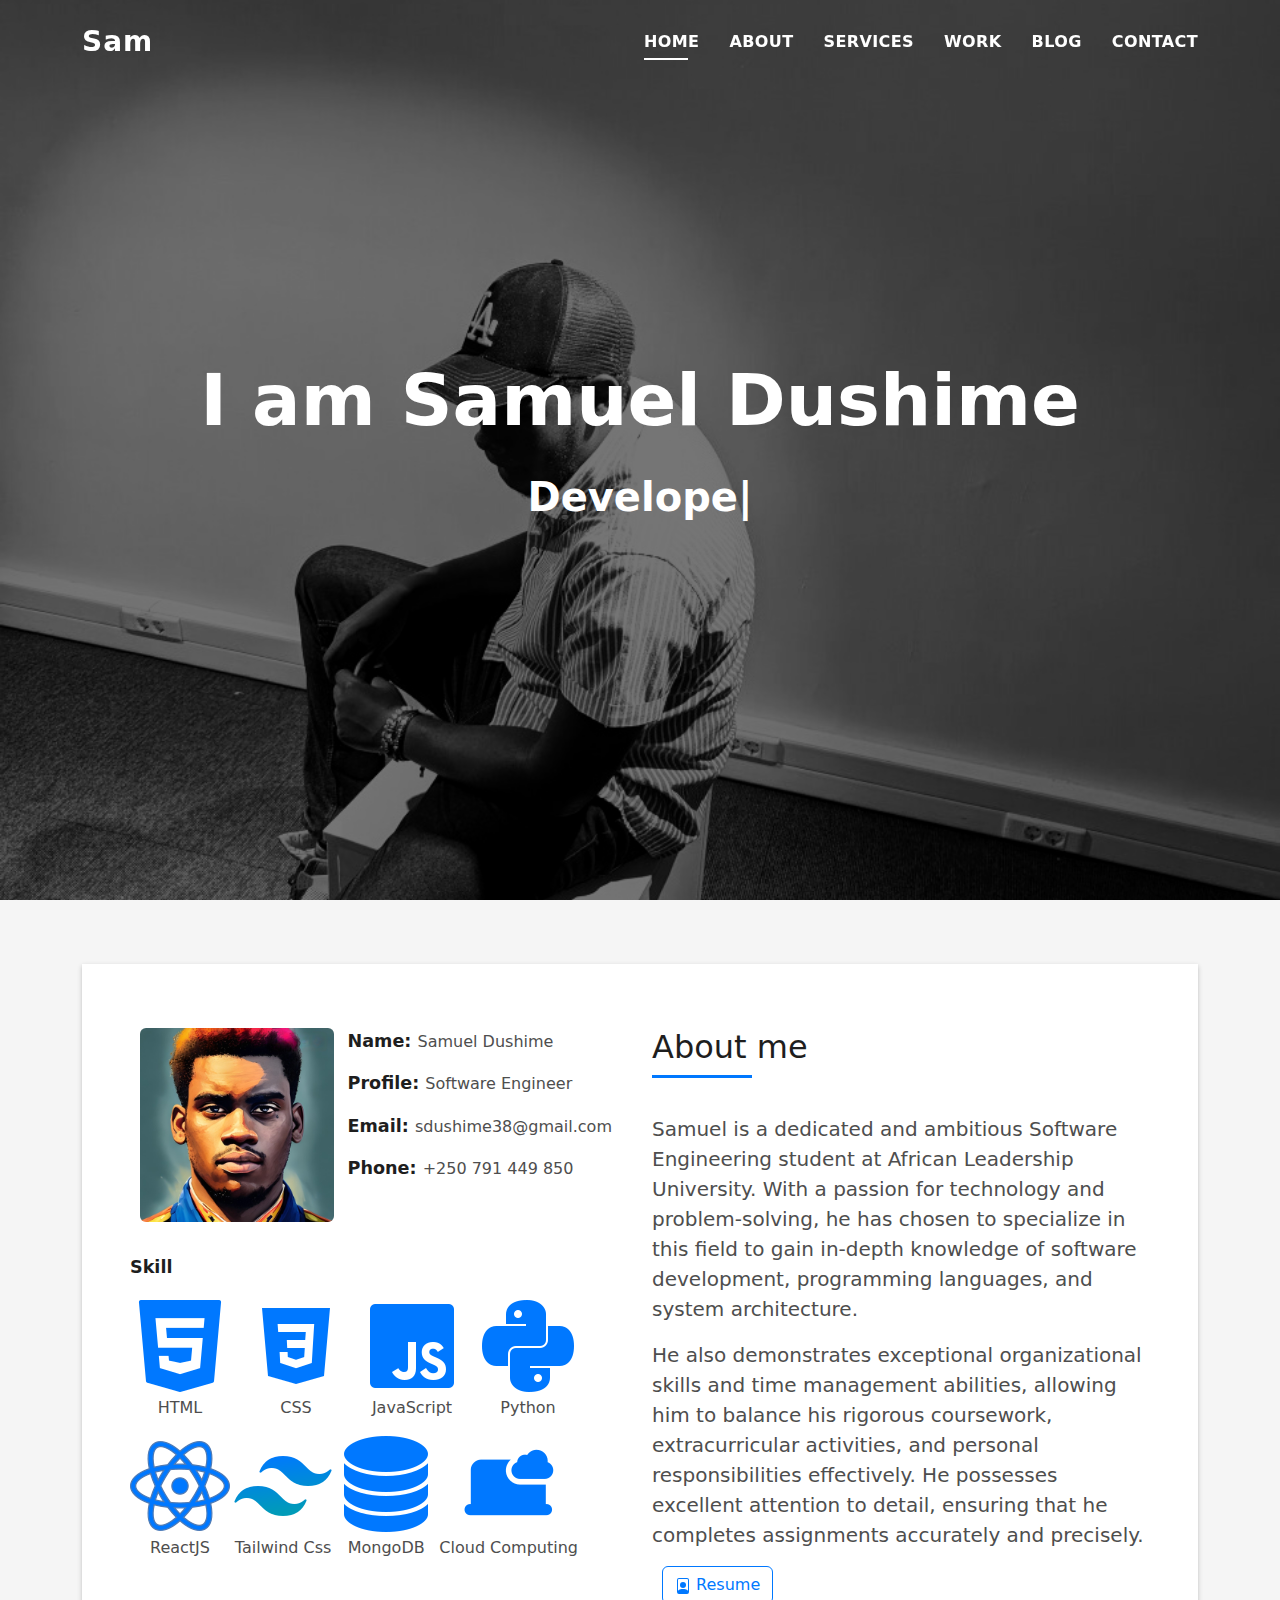
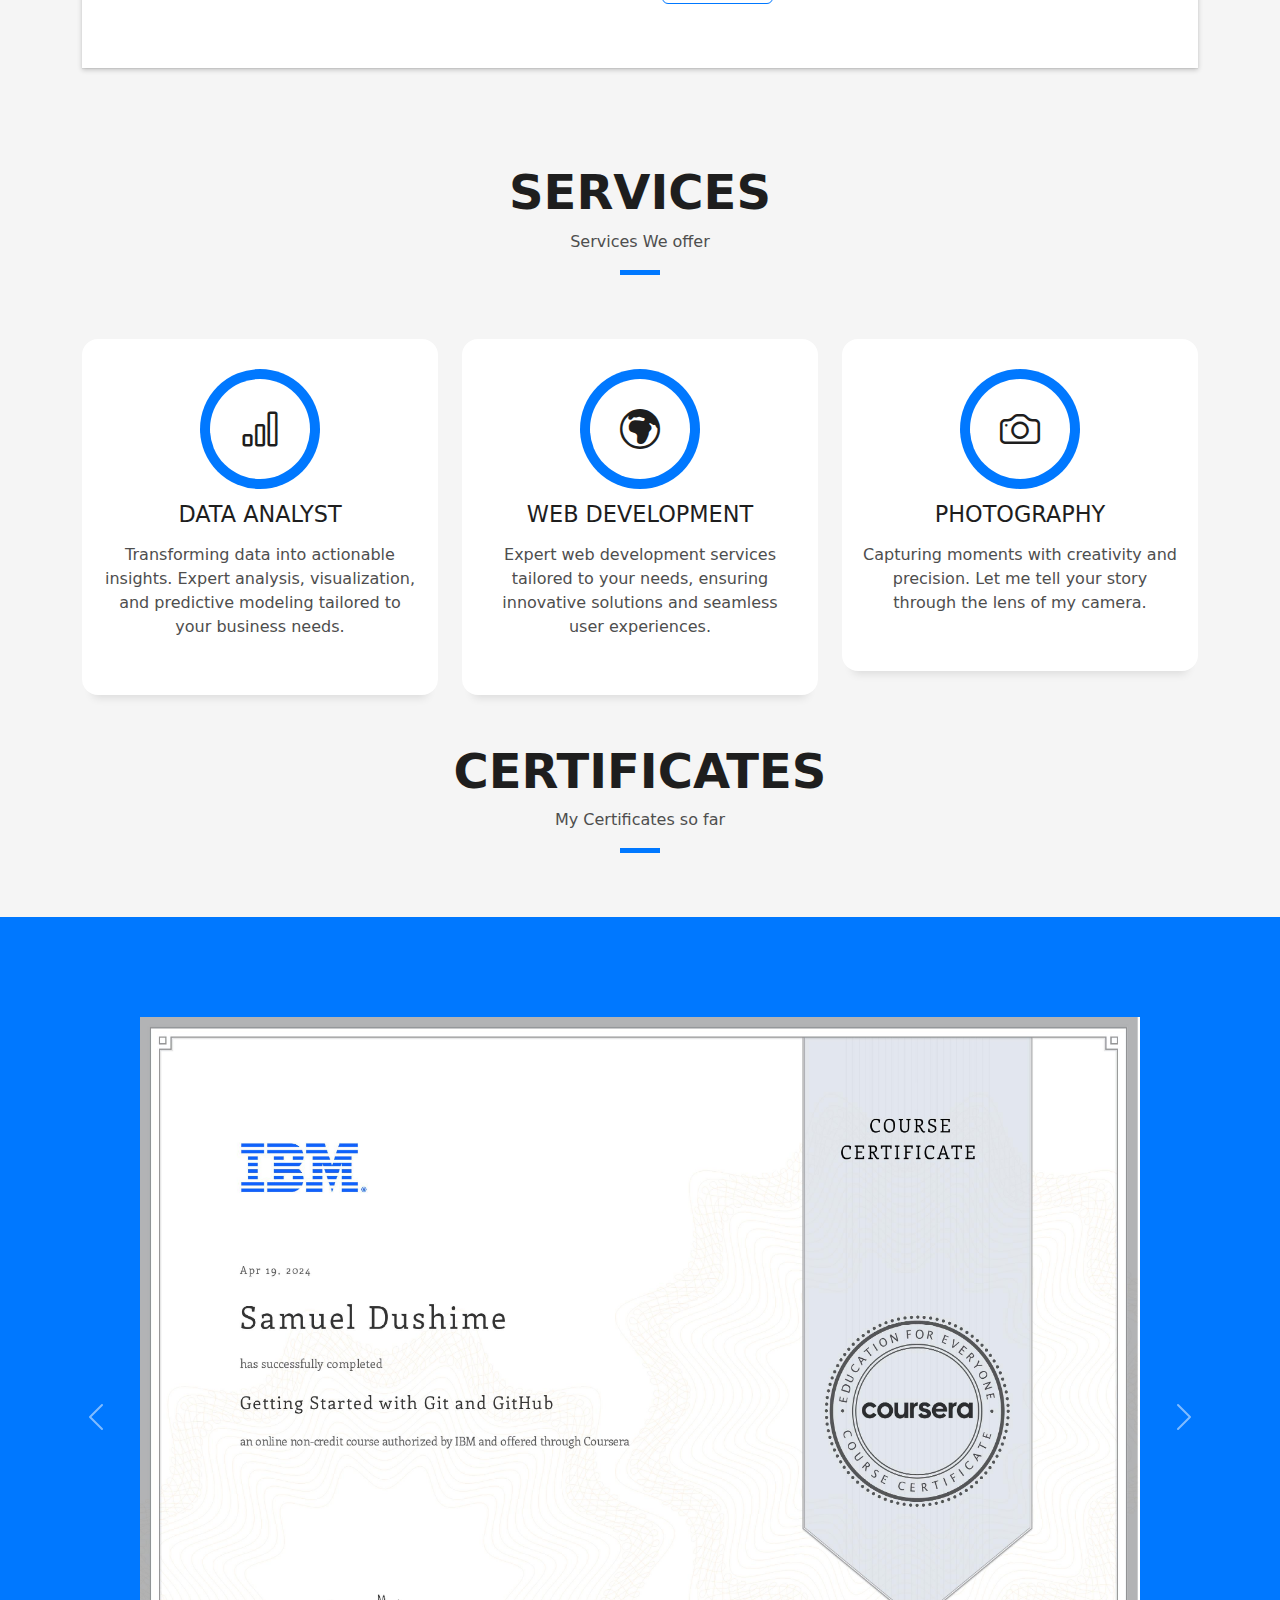
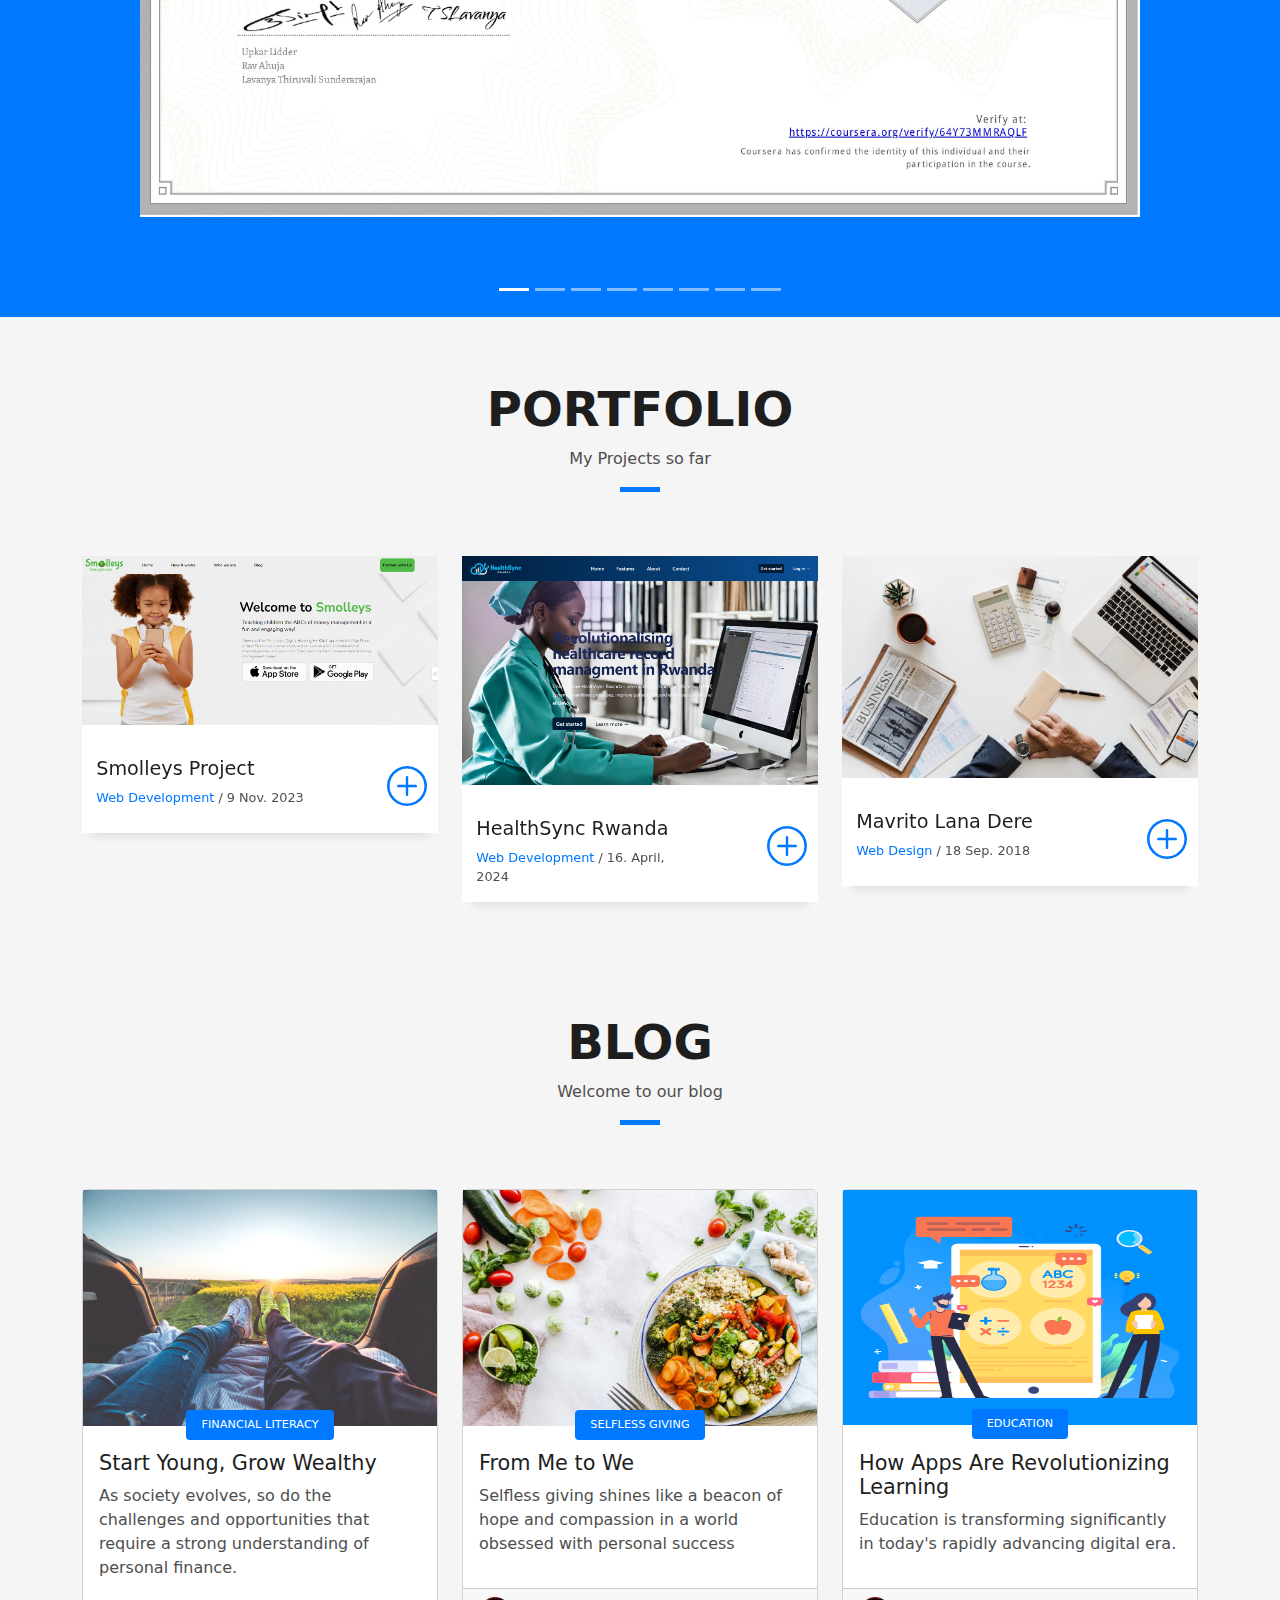
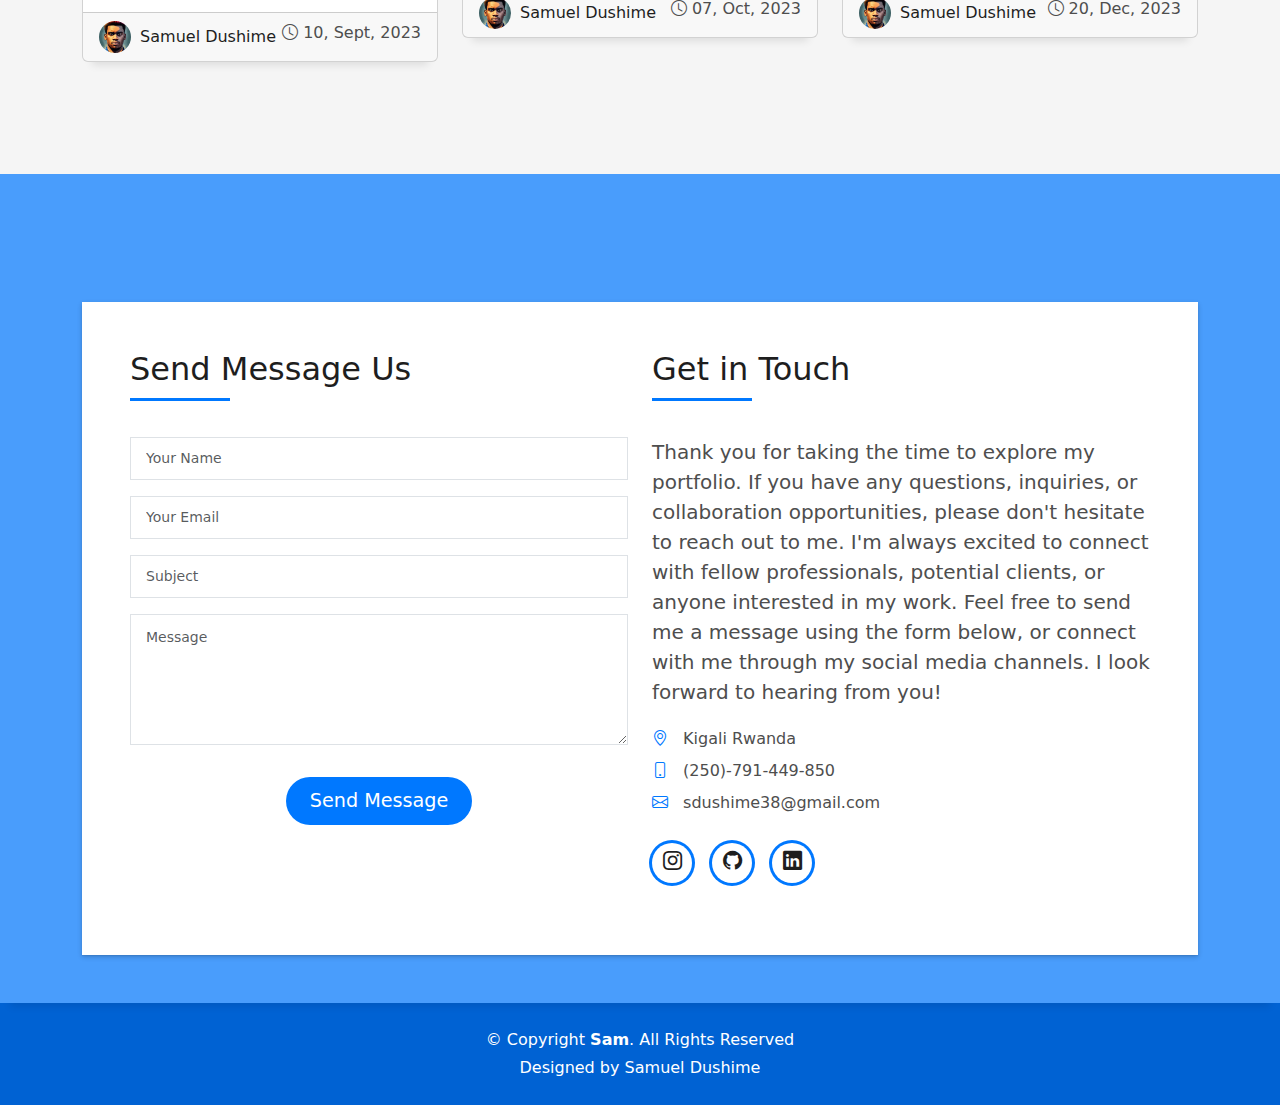
<file: index.html>
<!DOCTYPE html>
<html lang="en">
  <head>
    <meta charset="utf-8" />
    <meta content="width=device-width, initial-scale=1.0" name="viewport" />

    <title>Sam</title>
    <meta content="" name="description" />
    <meta content="" name="keywords" />
    <link
      href="assets/vendor/bootstrap/css/bootstrap.min.css"
      rel="stylesheet"
    />
    <link
      href="assets/vendor/bootstrap-icons/bootstrap-icons.css"
      rel="stylesheet"
    />
    <link
      href="assets/vendor/glightbox/css/glightbox.min.css"
      rel="stylesheet"
    />
    <link href="assets/vendor/swiper/swiper-bundle.min.css" rel="stylesheet" />
    <link href="assets/css/style.css" rel="stylesheet" />
  </head>

  <body>
    <!-- ======= Header ======= -->
    <header id="header" class="fixed-top">
      <div class="container d-flex align-items-center justify-content-between">
        <h1 class="logo"><a href="index.html">Sam</a></h1>
        <!-- Uncomment below if you prefer to use an image logo -->
        <!-- <a href="index.html" class="logo"><img src="assets/img/logo.png" alt="" class="img-fluid"></a>-->

        <nav id="navbar" class="navbar">
          <ul>
            <li><a class="nav-link scrollto active" href="#hero">Home</a></li>
            <li><a class="nav-link scrollto" href="#about">About</a></li>
            <li><a class="nav-link scrollto" href="#services">Services</a></li>
            <li><a class="nav-link scrollto" href="#work">Work</a></li>
            <li><a class="nav-link scrollto" href="#blog">Blog</a></li>
            <li><a class="nav-link scrollto" href="#contact">Contact</a></li>
          </ul>
          <i class="bi bi-list mobile-nav-toggle"></i>
        </nav>
        <!-- .navbar -->
      </div>
    </header>
    <!-- End Header -->

    <!-- ======= Hero Section ======= -->
    <div
      id="hero"
      class="hero route bg-image"
      style="
        background-image: url(assets/img/PXL_20230228_125438128_Original.jpg);
      "
    >
      <div class="overlay-itro"></div>
      <div class="hero-content display-table">
        <div class="table-cell">
          <div class="container">
            <!--<p class="display-6 color-d">Hello, world!</p>-->
            <h1 class="hero-title mb-4">I am Samuel Dushime</h1>
            <p class="hero-subtitle">
              <span
                class="typed"
                data-typed-items="Developer, Data analyst, Photographer"
              ></span>
            </p>
            <!-- <p class="pt-3"><a class="btn btn-primary btn js-scroll px-4" href="#about" role="button">Learn More</a></p> -->
          </div>
        </div>
      </div>
    </div>
    <!-- End Hero Section -->

    <main id="main">
      <!-- ======= About Section ======= -->
      <section id="about" class="about-mf sect-pt4 route">
        <div class="container">
          <div class="row">
            <div class="col-sm-12">
              <div class="box-shadow-full">
                <div class="row">
                  <div class="col-md-6">
                    <div class="row">
                      <div class="col-sm-6 col-md-5">
                        <div class="about-img">
                          <img
                            src="assets/img/IMG_2755.jpeg"
                            class="img-fluid rounded b-shadow-a"
                            alt=""
                          />
                        </div>
                      </div>
                      <div class="col-sm-6 col-md-7">
                        <div class="about-info">
                          <p>
                            <span class="title-s">Name: </span>
                            <span>Samuel Dushime</span>
                          </p>
                          <p>
                            <span class="title-s">Profile: </span>
                            <span>Software Engineer</span>
                          </p>
                          <p>
                            <span class="title-s">Email: </span>
                            <span>sdushime38@gmail.com</span>
                          </p>
                          <p>
                            <span class="title-s">Phone: </span>
                            <span>+250 791 449 850</span>
                          </p>
                        </div>
                      </div>
                    </div>
                    <div class="skill-mf">
                      <p class="title-s">Skill</p>
                      <div class="lang">
                        <p><img src="./assets/img/icons8-html5-100.png" alt="">HTML</p>
                        <p><img src="./assets/img/icons8-css-100.png" alt="">CSS</p>
                        <p><img src="./assets/img/icons8-javascript-100.png" alt="">JavaScript</p>
                        <p><img src="./assets/img/icons8-python-100.png" alt="">Python</p>
                      </div>
                      <div class="lang">
                        <p><img src="./assets/img/icons8-react-js-100.png" alt="">ReactJS</p>
                        <p><img src="./assets/img/icons8-tailwind-css-100.png" alt="">Tailwind Css</p>
                        <p><img src="./assets/img/icons8-database-100.png" alt="">MongoDB</p>
                        <p><img src="./assets/img/icons8-cloud-computing-100.png" alt="">Cloud Computing</p>
                      </div>
                      
                    </div>
                  </div>
                  <div class="col-md-6">
                    <div class="about-me pt-4 pt-md-0">
                      <div class="title-box-2">
                        <h5 class="title-left">About me</h5>
                      </div>
                      <p class="lead">
                        Samuel is a dedicated and ambitious Software Engineering
                        student at African Leadership University. With a passion
                        for technology and problem-solving, he has chosen to
                        specialize in this field to gain in-depth knowledge of
                        software development, programming languages, and system
                        architecture.
                      </p>
                      <p class="lead">
                        He also demonstrates exceptional organizational skills
                        and time management abilities, allowing him to balance
                        his rigorous coursework, extracurricular activities, and
                        personal responsibilities effectively. He possesses
                        excellent attention to detail, ensuring that he
                        completes assignments accurately and precisely.
                      </p>
                    </div>
                    <div>
                      <a
                        href="https://drive.google.com/file/d/1TNa-hxb1cBqoHuCX6FXukaIjS0k5KsU-/view?usp=sharing"
                        target="_blank"
                      >
                        <button
                          type="button"
                          class="btn"
                          style="border-color: #0078ff"
                        >
                          <svg
                            xmlns="http://www.w3.org/2000/svg"
                            width="16"
                            height="16"
                            fill="currentColor"
                            class="bi bi-file-person"
                            viewBox="0 0 16 16"
                          >
                            <path
                              d="M12 1a1 1 0 0 1 1 1v10.755S12 11 8 11s-5 1.755-5 1.755V2a1 1 0 0 1 1-1zM4 0a2 2 0 0 0-2 2v12a2 2 0 0 0 2 2h8a2 2 0 0 0 2-2V2a2 2 0 0 0-2-2z"
                            ></path>
                            <path d="M8 10a3 3 0 1 0 0-6 3 3 0 0 0 0 6"></path>
                          </svg>
                          Resume
                        </button>
                      </a>
                    </div>
                  </div>
                </div>
              </div>
            </div>
          </div>
        </div>
      </section>
      <!-- End About Section -->

      <!-- ======= Services Section ======= -->
      <section id="services" class="services-mf pt-5 route">
        <div class="container">
          <div class="row">
            <div class="col-sm-12">
              <div class="title-box text-center">
                <h3 class="title-a">Services</h3>
                <p class="subtitle-a">Services We offer</p>
                <div class="line-mf"></div>
              </div>
            </div>
          </div>
          <div class="row">
            <div class="col-md-4">
              <div class="service-box">
                <div class="service-ico">
                  <span class="ico-circle"
                    ><i class="bi bi-bar-chart"></i
                  ></span>
                </div>
                <div class="service-content">
                  <h2 class="s-title">Data Analyst</h2>
                  <p class="s-description text-center">
                    Transforming data into actionable insights. Expert analysis,
                    visualization, and predictive modeling tailored to your
                    business needs.
                  </p>
                </div>
              </div>
            </div>
            <div class="col-md-4">
              <div class="service-box">
                <div class="service-ico">
                  <span class="ico-circle"
                    ><i class="bi bi-globe-europe-africa"></i
                  ></span>
                </div>
                <div class="service-content">
                  <h2 class="s-title">Web Development</h2>
                  <p class="s-description text-center">
                    Expert web development services tailored to your needs,
                    ensuring innovative solutions and seamless user experiences.
                  </p>
                </div>
              </div>
            </div>
            <div class="col-md-4">
              <div class="service-box">
                <div class="service-ico">
                  <span class="ico-circle"><i class="bi bi-camera"></i></span>
                </div>
                <div class="service-content">
                  <h2 class="s-title">Photography</h2>
                  <p class="s-description text-center">
                    Capturing moments with creativity and precision. Let me tell
                    your story through the lens of my camera.
                  </p>
                </div>
              </div>
            </div>
          </div>
        </div>
      </section>
      <!-- End Services Section -->

      <!-- ======= Counter Section ======= -->
      <div class="row">
        <div class="col-sm-12">
          <div class="title-box text-center">
            <h3 class="title-a">Certificates</h3>
            <p class="subtitle-a">My Certificates so far</p>
            <div class="line-mf"></div>
          </div>
        </div>
      </div>
      <div
        id="carouselExampleIndicators"
        class="carousel slide"
        data-bs-ride="carousel"
      >
        <div class="carousel-indicators">
          <button
            type="button"
            data-bs-target="#carouselExampleIndicators"
            data-bs-slide-to="0"
            class="active"
            aria-current="true"
            aria-label="Slide 1"
          ></button>
          <button
            type="button"
            data-bs-target="#carouselExampleIndicators"
            data-bs-slide-to="1"
            aria-label="Slide 2"
          ></button>
          <button
            type="button"
            data-bs-target="#carouselExampleIndicators"
            data-bs-slide-to="2"
            aria-label="Slide 3"
          ></button>
          <button
            type="button"
            data-bs-target="#carouselExampleIndicators"
            data-bs-slide-to="3"
            aria-label="Slide 4"
          ></button>
          <button
            type="button"
            data-bs-target="#carouselExampleIndicators"
            data-bs-slide-to="4"
            aria-label="Slide 5"
          ></button>
          <button
            type="button"
            data-bs-target="#carouselExampleIndicators"
            data-bs-slide-to="5"
            aria-label="Slide 6"
          ></button>
          <button
            type="button"
            data-bs-target="#carouselExampleIndicators"
            data-bs-slide-to="6"
            aria-label="Slide 7"
          ></button>
          <button
            type="button"
            data-bs-target="#carouselExampleIndicators"
            data-bs-slide-to="7"
            aria-label="Slide 8"
          ></button>
        </div>
        <div class="carousel-inner">
          <div class="carousel-item active">
            <img
              src="./assets/cert/Coursera 64Y73MMRAQLF.jpg"
              class="d-block w-100"
              alt="Image 1"
            />
          </div>
          <div class="carousel-item">
            <img
              src="./assets/cert/Coursera 8ZTWYFGXULLN.jpg"
              class="d-block w-100"
              alt="Image 2"
            />
          </div>
          <div class="carousel-item">
            <img
              src="./assets/cert/Coursera DZDQNUB7YGT2_page-0001.jpg"
              class="d-block w-100"
              alt="Image 3"
            />
          </div>
          <div class="carousel-item">
            <img
              src="./assets/cert/Coursera DZUNTDWRUGEF_page-0001.jpg"
              class="d-block w-100"
              alt="Image 4"
            />
          </div>
          <div class="carousel-item">
            <img
              src="./assets/cert/Coursera FKYU9RDP9MRW_page-0001.jpg"
              class="d-block w-100"
              alt="Image 5"
            />
          </div>
          <div class="carousel-item">
            <img
              src="./assets/cert/Coursera JDS5E3QCJ7P6_page-0001.jpg"
              class="d-block w-100"
              alt="Image 6"
            />
          </div>
          <div class="carousel-item">
            <img
              src="./assets/cert/Coursera THSFBEZ9BEYN_page-0001.jpg"
              class="d-block w-100"
              alt="Image 7"
            />
          </div>
          <div class="carousel-item">
            <img
              src="./assets/cert/Coursera UEWDDEMT8VGE_page-0001.jpg"
              class="d-block w-100"
              alt="Image 8"
            />
          </div>
        </div>
        <button
          class="carousel-control-prev"
          type="button"
          data-bs-target="#carouselExampleIndicators"
          data-bs-slide="prev"
        >
          <span class="carousel-control-prev-icon" aria-hidden="true"></span>
          <span class="visually-hidden">Previous</span>
        </button>
        <button
          class="carousel-control-next"
          type="button"
          data-bs-target="#carouselExampleIndicators"
          data-bs-slide="next"
        >
          <span class="carousel-control-next-icon" aria-hidden="true"></span>
          <span class="visually-hidden">Next</span>
        </button>
      </div>

      <!-- End Counter Section -->

      <!-- ======= Portfolio Section ======= -->
      <section id="work" class="portfolio-mf sect-pt4 route">
        <div class="container">
          <div class="row">
            <div class="col-sm-12">
              <div class="title-box text-center">
                <h3 class="title-a">Portfolio</h3>
                <p class="subtitle-a">My Projects so far</p>
                <div class="line-mf"></div>
              </div>
            </div>
          </div>
          <div class="row">
            <div class="col-md-4">
              <div class="work-box">
                <a
                  href="assets/img/screencapture-smolleys-nine-vercel-app-2024-03-20-11_53_44.png"
                  data-gallery="portfolioGallery"
                  class="portfolio-lightbox"
                >
                  <div class="work-img">
                    <img
                      src="assets/img/screencapture-smolleys-nine-vercel-app-2024-03-20-11_53_44.png"
                      alt=""
                      class="img-fluid"
                    />
                  </div>
                </a>
                <div class="work-content">
                  <div class="row">
                    <div class="col-sm-8">
                      <h2 class="w-title">Smolleys Project</h2>
                      <div class="w-more">
                        <span class="w-ctegory">Web Development</span> /
                        <span class="w-date">9 Nov. 2023</span>
                      </div>
                    </div>
                    <div class="col-sm-4">
                      <div class="w-like">
                        <a
                          href="https://smolleys-nine.vercel.app/"
                          target="_blank"
                        >
                          <span class="bi bi-plus-circle"></span
                        ></a>
                      </div>
                    </div>
                  </div>
                </div>
              </div>
            </div>
            <div class="col-md-4">
              <div class="work-box">
                <a
                  href="assets/img/screencapture-localhost-5173-2024-04-16-07_49_26.png"
                  data-gallery="portfolioGallery"
                  class="portfolio-lightbox"
                >
                  <div class="work-img">
                    <img
                      src="assets/img/screencapture-localhost-5173-2024-04-16-07_49_26.png"
                      alt=""
                      class="img-fluid"
                    />
                  </div>
                </a>
                <div class="work-content">
                  <div class="row">
                    <div class="col-sm-8">
                      <h2 class="w-title">HealthSync Rwanda</h2>
                      <div class="w-more">
                        <span class="w-ctegory">Web Development</span> /
                        <span class="w-date">16. April, 2024</span>
                      </div>
                    </div>
                    <div class="col-sm-4">
                      <div class="w-like">
                        <a
                          href="https://github.com/Samenergy/HealthSync-"
                          target="_blank"
                        >
                          <span class="bi bi-plus-circle"></span
                        ></a>
                      </div>
                    </div>
                  </div>
                </div>
              </div>
            </div>
            <div class="col-md-4">
              <div class="work-box">
                <a
                  href="assets/img/work-3.jpg"
                  data-gallery="portfolioGallery"
                  class="portfolio-lightbox"
                >
                  <div class="work-img">
                    <img src="assets/img/work-3.jpg" alt="" class="img-fluid" />
                  </div>
                </a>
                <div class="work-content">
                  <div class="row">
                    <div class="col-sm-8">
                      <h2 class="w-title">Mavrito Lana Dere</h2>
                      <div class="w-more">
                        <span class="w-ctegory">Web Design</span> /
                        <span class="w-date">18 Sep. 2018</span>
                      </div>
                    </div>
                    <div class="col-sm-4">
                      <div class="w-like">
                        <a href="portfolio-details.html">
                          <span class="bi bi-plus-circle"></span
                        ></a>
                      </div>
                    </div>
                  </div>
                </div>
              </div>
            </div>
          </div>
        </div>
      </section>
      <!-- End Portfolio Section -->

      <!-- ======= Blog Section ======= -->
      <section id="blog" class="blog-mf sect-pt4 route">
        <div class="container">
          <div class="row">
            <div class="col-sm-12">
              <div class="title-box text-center">
                <h3 class="title-a">Blog</h3>
                <p class="subtitle-a">Welcome to our blog</p>
                <div class="line-mf"></div>
              </div>
            </div>
          </div>
          <div class="row">
            <div class="col-md-4">
              <div class="card card-blog">
                <div class="card-img">
                  <a href="blog-single.html"
                    ><img src="assets/img/post-1.jpg" alt="" class="img-fluid"
                  /></a>
                </div>
                <div class="card-body">
                  <div class="card-category-box">
                    <div class="card-category">
                      <h6 class="category">Financial Literacy</h6>
                    </div>
                  </div>
                  <h3 class="card-title">
                    <a href="blog-single.html">Start Young, Grow Wealthy</a>
                  </h3>
                  <p class="card-description">
                    As society evolves, so do the challenges and opportunities
                    that require a strong understanding of personal finance.
                  </p>
                </div>
                <div class="card-footer">
                  <div class="post-author">
                    <a href="#">
                      <img
                        src="assets/img/IMG_2755.jpeg"
                        alt=""
                        class="avatar rounded-circle"
                      />
                      <span class="author">Samuel Dushime</span>
                    </a>
                  </div>
                  <div class="post-date">
                    <span class="bi bi-clock"></span> 10, Sept, 2023
                  </div>
                </div>
              </div>
            </div>
            <div class="col-md-4">
              <div class="card card-blog">
                <div class="card-img">
                  <a href="blog-single.html"
                    ><img src="assets/img/post-2.jpg" alt="" class="img-fluid"
                  /></a>
                </div>
                <div class="card-body">
                  <div class="card-category-box">
                    <div class="card-category">
                      <h6 class="category">Selfless Giving</h6>
                    </div>
                  </div>
                  <h3 class="card-title">
                    <a href="blog-single.html">From Me to We </a>
                  </h3>
                  <p class="card-description">
                    Selfless giving shines like a beacon of hope and compassion
                    in a world obsessed with personal success
                  </p>
                </div>
                <div class="card-footer">
                  <div class="post-author">
                    <a href="#">
                      <img
                        src="assets/img/IMG_2755.jpeg"
                        alt=""
                        class="avatar rounded-circle"
                      />
                      <span class="author">Samuel Dushime</span>
                    </a>
                  </div>
                  <div class="post-date">
                    <span class="bi bi-clock"></span> 07, Oct, 2023
                  </div>
                </div>
              </div>
            </div>
            <div class="col-md-4">
              <div class="card card-blog">
                <div class="card-img">
                  <a href="blog-single.html"
                    ><img
                      style="height: 235px; width: 400px"
                      src="assets/img/5-Ways-by-which-Mobile-Technology-has-Revolutionized-the-Modern-Education-System.png"
                      alt=""
                      class="img-fluid"
                  /></a>
                </div>
                <div class="card-body">
                  <div class="card-category-box">
                    <div class="card-category">
                      <h6 class="category">Education</h6>
                    </div>
                  </div>
                  <h3 class="card-title">
                    <a href="blog-single.html"
                      >How Apps Are Revolutionizing Learning</a
                    >
                  </h3>
                  <p class="card-description">
                    Education is transforming significantly in today's rapidly
                    advancing digital era.
                  </p>
                </div>
                <div class="card-footer">
                  <div class="post-author">
                    <a href="#">
                      <img
                        src="assets/img/IMG_2755.jpeg"
                        alt=""
                        class="avatar rounded-circle"
                      />
                      <span class="author">Samuel Dushime</span>
                    </a>
                  </div>
                  <div class="post-date">
                    <span class="bi bi-clock"></span> 20, Dec, 2023
                  </div>
                </div>
              </div>
            </div>
          </div>
        </div>
      </section>
      <!-- End Blog Section -->

      <!-- ======= Contact Section ======= -->
      <section
        id="contact"
        class="paralax-mf footer-paralax bg-image sect-mt4 route"
        style="background-image: url(assets/img/overlay-bg.jpg)"
      >
        <div class="overlay-mf"></div>
        <div class="container">
          <div class="row">
            <div class="col-sm-12">
              <div class="contact-mf">
                <div id="contact" class="box-shadow-full">
                  <div class="row">
                    <div class="col-md-6">
                      <div class="title-box-2">
                        <h5 class="title-left">Send Message Us</h5>
                      </div>
                      <div>
                        <form
                          action="./forms/contact.php"
                          method="post"
                          role="form"
                          class="php-email-form"
                        >
                          <div class="row">
                            <div class="col-md-12 mb-3">
                              <div class="form-group">
                                <input
                                  type="text"
                                  name="name"
                                  class="form-control"
                                  id="name"
                                  placeholder="Your Name"
                                  required
                                />
                              </div>
                            </div>
                            <div class="col-md-12 mb-3">
                              <div class="form-group">
                                <input
                                  type="email"
                                  class="form-control"
                                  name="email"
                                  id="email"
                                  placeholder="Your Email"
                                  required
                                />
                              </div>
                            </div>
                            <div class="col-md-12 mb-3">
                              <div class="form-group">
                                <input
                                  type="text"
                                  class="form-control"
                                  name="subject"
                                  id="subject"
                                  placeholder="Subject"
                                  required
                                />
                              </div>
                            </div>
                            <div class="col-md-12">
                              <div class="form-group">
                                <textarea
                                  class="form-control"
                                  name="message"
                                  rows="5"
                                  placeholder="Message"
                                  required
                                ></textarea>
                              </div>
                            </div>
                            <div class="col-md-12 text-center my-3">
                              <div class="loading">Loading</div>
                              <div class="error-message"></div>
                              <div class="sent-message">
                                Your message has been sent. Thank you!
                              </div>
                            </div>
                            <div class="col-md-12 text-center">
                              <button
                                type="submit"
                                class="button button-a button-big button-rouded"
                              >
                                Send Message
                              </button>
                            </div>
                          </div>
                        </form>
                      </div>
                    </div>
                    <div class="col-md-6">
                      <div class="title-box-2 pt-4 pt-md-0">
                        <h5 class="title-left">Get in Touch</h5>
                      </div>
                      <div class="more-info">
                        <p class="lead">
                          Thank you for taking the time to explore my portfolio.
                          If you have any questions, inquiries, or collaboration
                          opportunities, please don't hesitate to reach out to
                          me. I'm always excited to connect with fellow
                          professionals, potential clients, or anyone interested
                          in my work. Feel free to send me a message using the
                          form below, or connect with me through my social media
                          channels. I look forward to hearing from you!
                        </p>
                        <ul class="list-ico">
                          <li>
                            <span class="bi bi-geo-alt"></span> Kigali Rwanda
                          </li>
                          <li>
                            <span class="bi bi-phone"></span> (250)-791-449-850
                          </li>
                          <li>
                            <span class="bi bi-envelope"></span>
                            sdushime38@gmail.com
                          </li>
                        </ul>
                      </div>
                      <div class="socials">
                        <ul>
                          <li>
                            <a
                              href="https://www.instagram.com/backle_/"
                              target="_blank"
                              ><span class="ico-circle pt-1"
                                ><i class="bi bi-instagram"></i></span
                            ></a>
                          </li>
                          <li>
                            <a
                              href="https://github.com/Samenergy"
                              target="_blank"
                              ><span class="ico-circle pt-1"
                                ><i class="bi bi-github"></i></span
                            ></a>
                          </li>
                          <li>
                            <a
                              href="https://www.linkedin.com/in/samuel-dushime-47a927278/"
                              target="_blank"
                              ><span class="ico-circle pt-1"
                                ><i class="bi bi-linkedin"></i></span
                            ></a>
                          </li>
                        </ul>
                      </div>
                    </div>
                  </div>
                </div>
              </div>
            </div>
          </div>
        </div>
      </section>
      <!-- End Contact Section -->
    </main>
    <!-- End #main -->

    <!-- ======= Footer ======= -->
    <footer>
      <div class="container">
        <div class="row">
          <div class="col-sm-12">
            <div class="copyright-box">
              <p class="copyright">
                &copy; Copyright <strong>Sam</strong>. All Rights Reserved
              </p>
              <div class="credits">
                Designed by
                <a href="https://github.com/Samenergy">Samuel Dushime</a>
              </div>
            </div>
          </div>
        </div>
      </div>
    </footer>
    <!-- End  Footer -->

    <div id="preloader"></div>
    <a
      href="#"
      class="back-to-top d-flex align-items-center justify-content-center"
      ><i class="bi bi-arrow-up-short"></i
    ></a>

    <!-- Vendor JS Files -->
    <script src="assets/vendor/purecounter/purecounter_vanilla.js"></script>
    <script src="assets/vendor/bootstrap/js/bootstrap.bundle.min.js"></script>
    <script src="assets/vendor/glightbox/js/glightbox.min.js"></script>
    <script src="assets/vendor/swiper/swiper-bundle.min.js"></script>
    <script src="assets/vendor/typed.js/typed.umd.js"></script>
    <script src="assets/vendor/php-email-form/validate.js"></script>

    <!-- Template Main JS File -->
    <script src="assets/js/main.js"></script>
  </body>
</html>
</file>
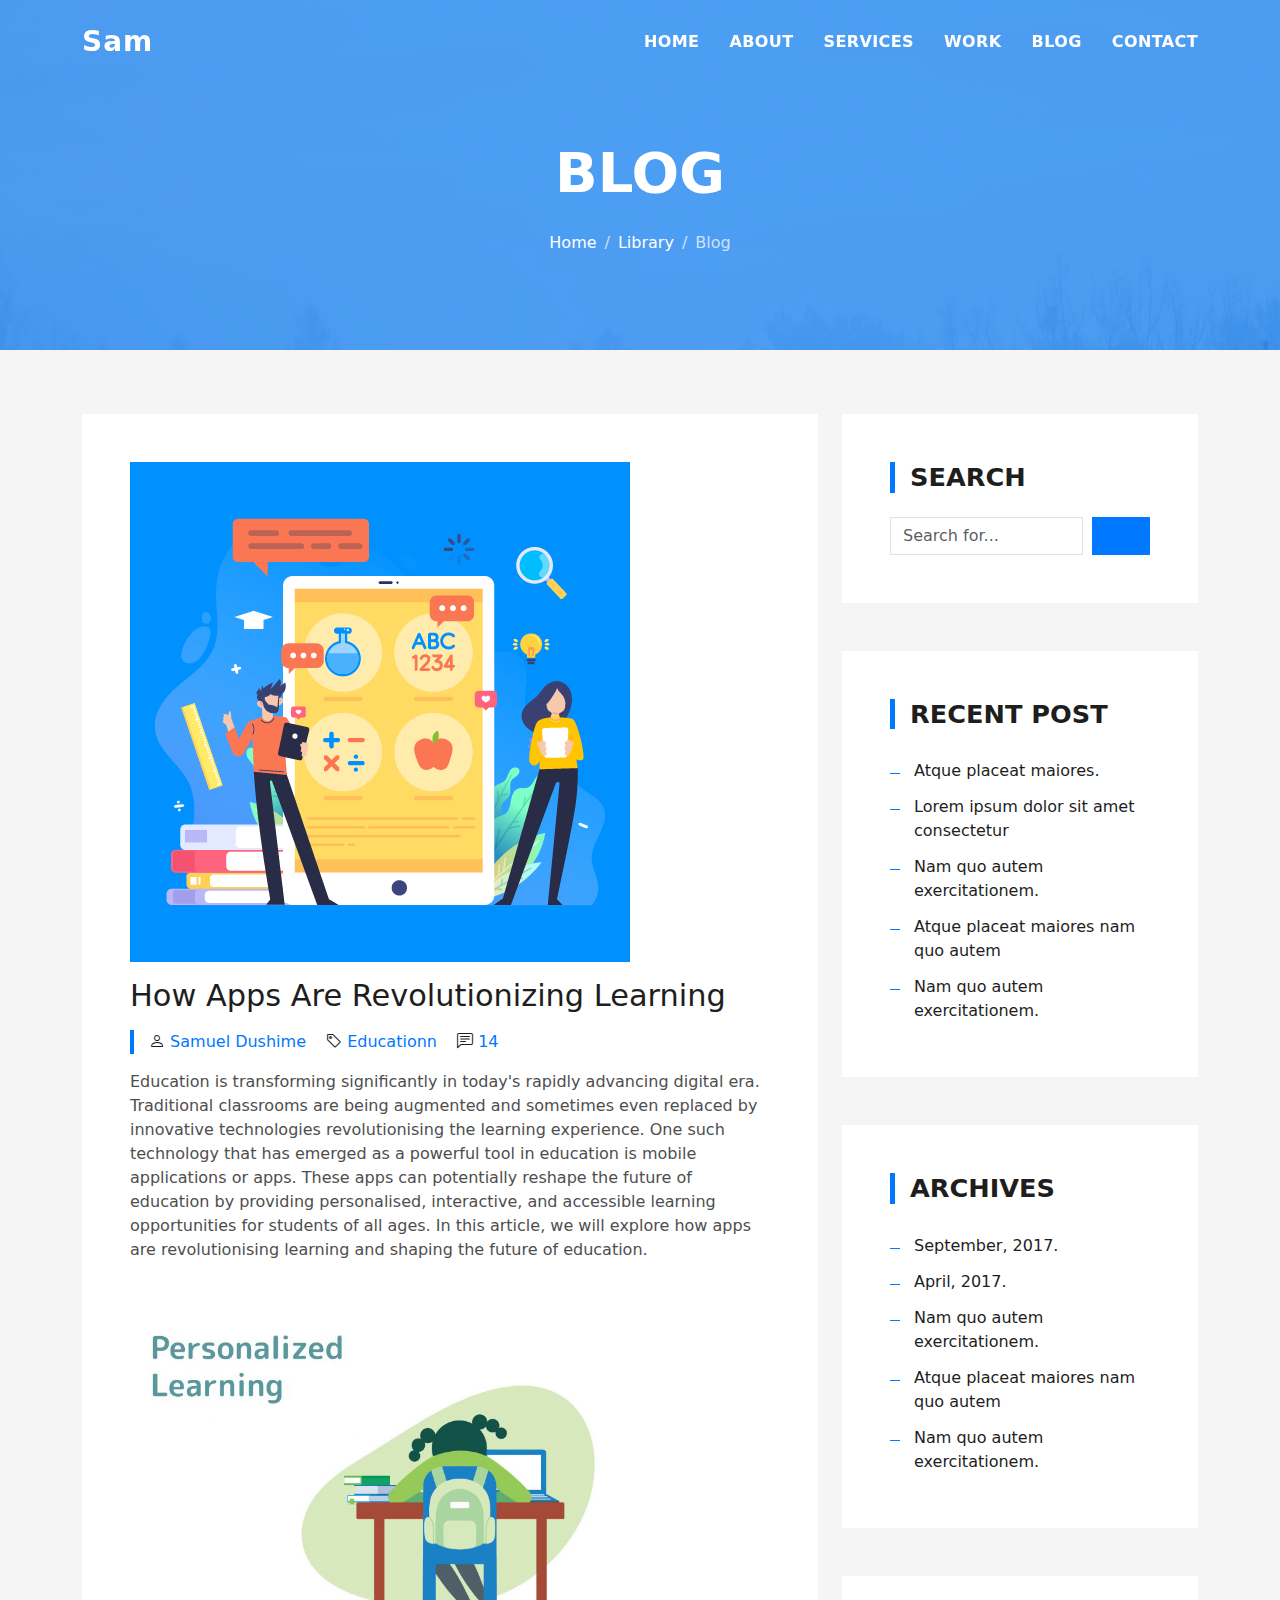
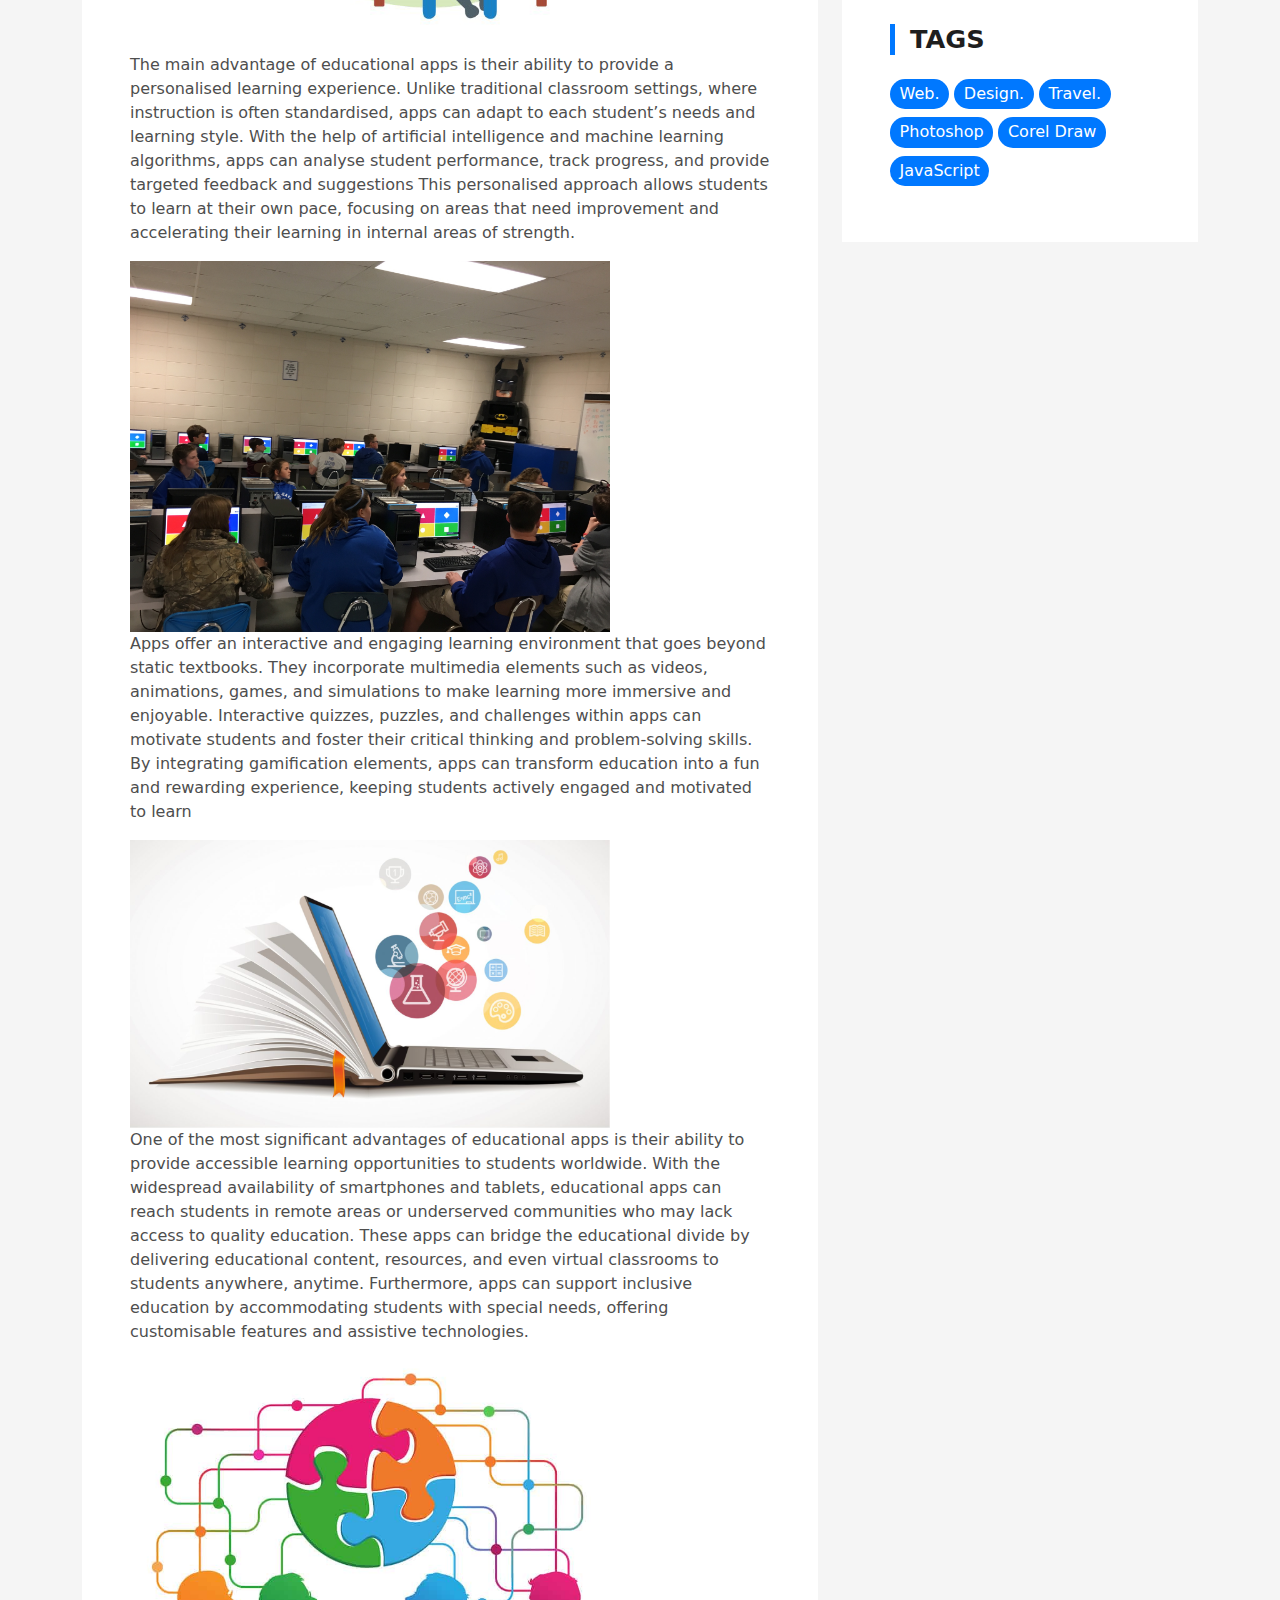
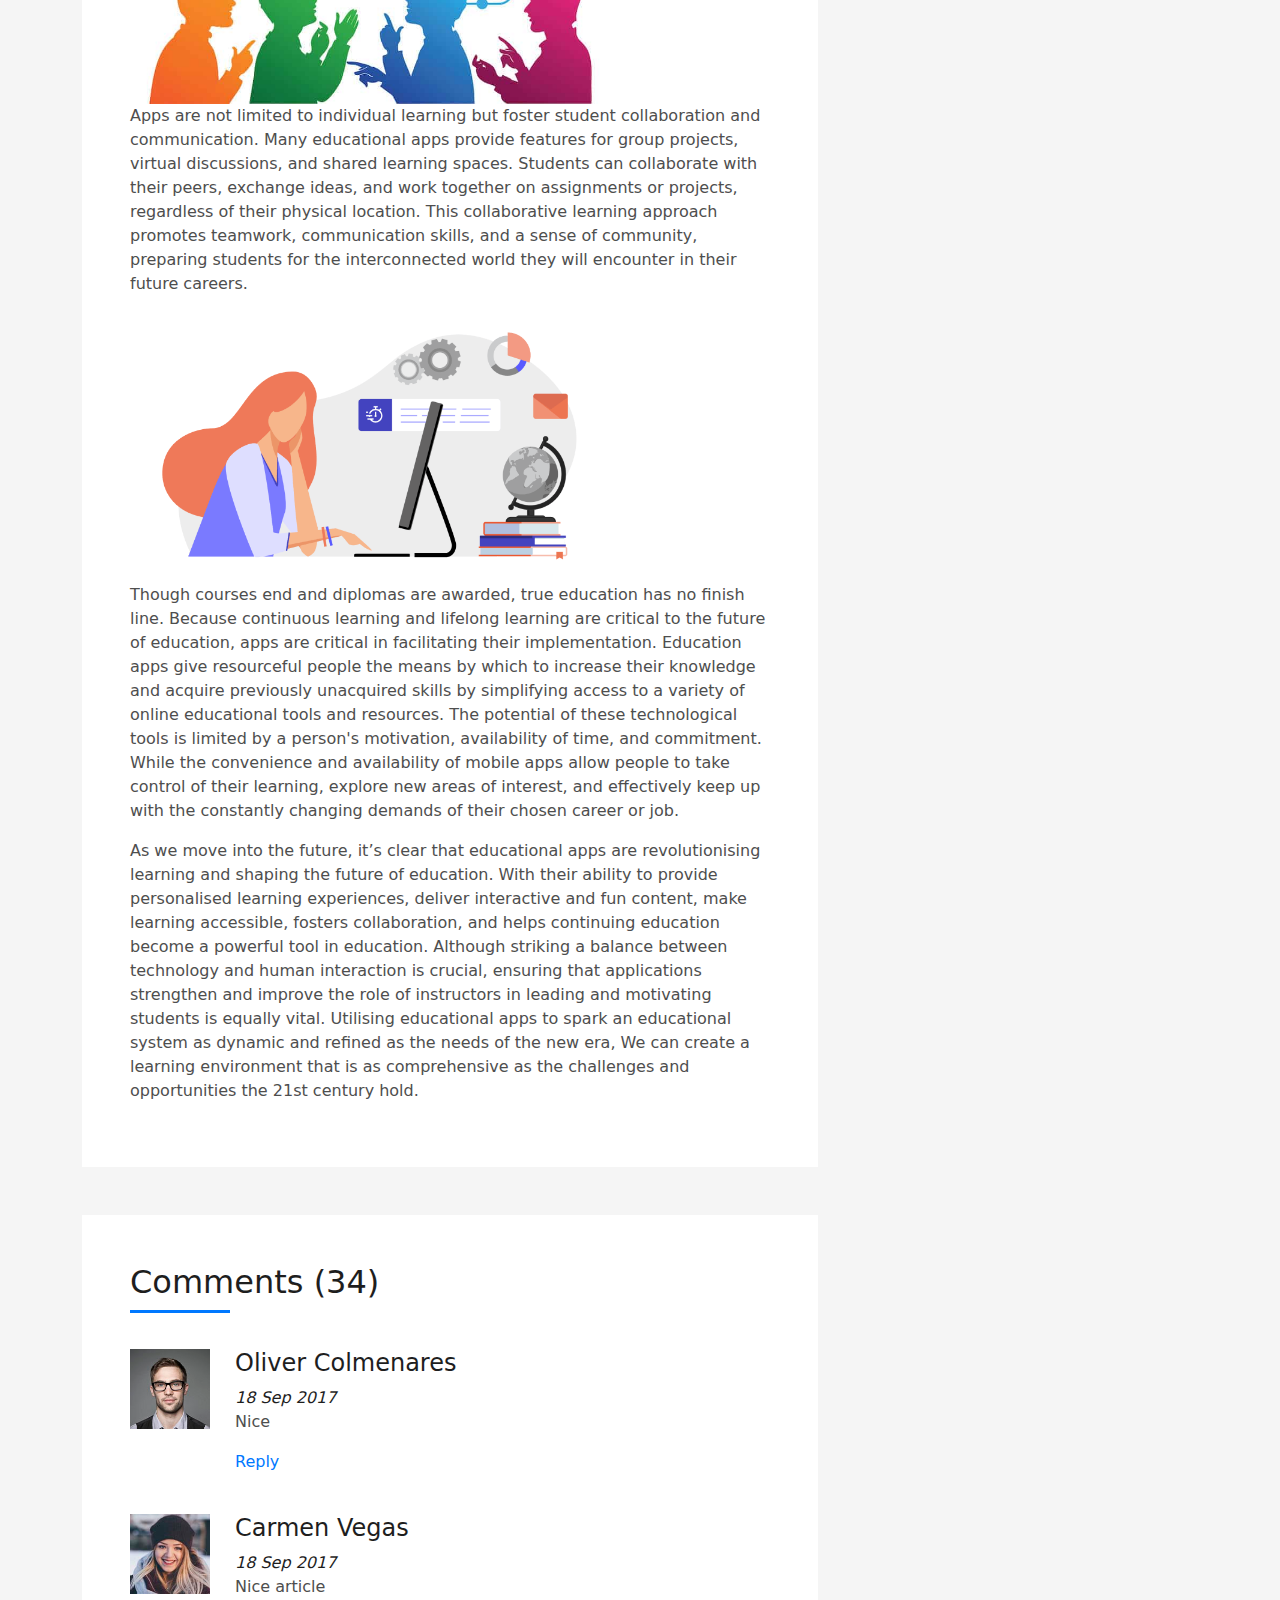
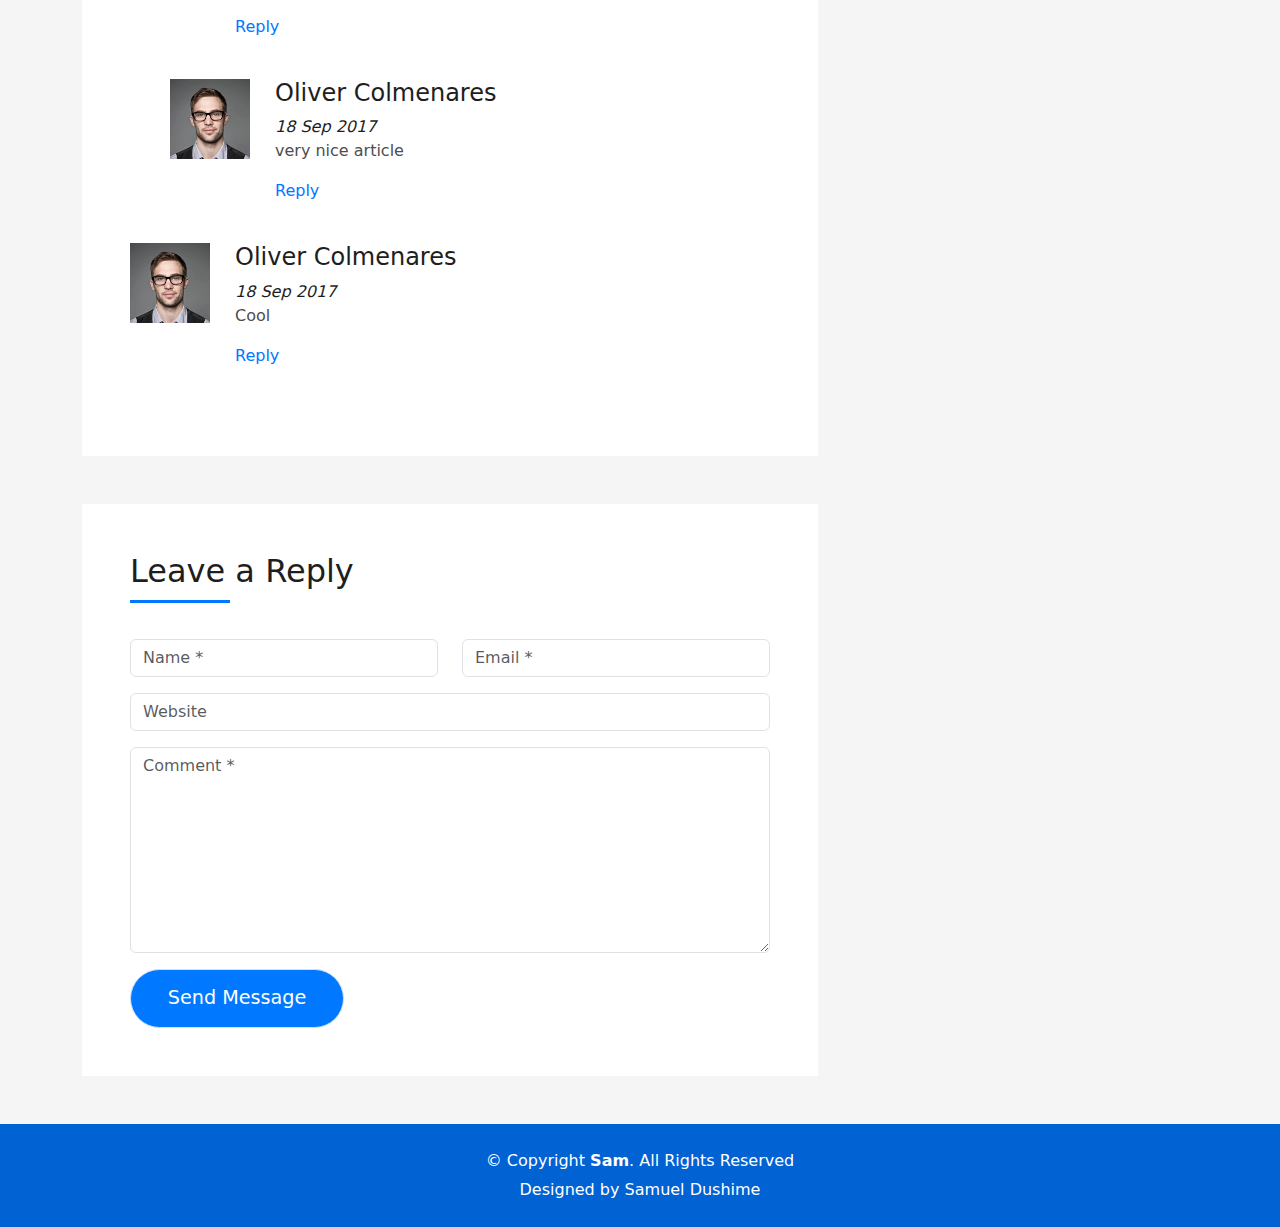
<file: blog-single.html>
<!DOCTYPE html>
<html lang="en">
  <head>
    <meta charset="utf-8" />
    <meta content="width=device-width, initial-scale=1.0" name="viewport" />

    <title>Blog Single</title>
    <meta content="" name="description" />
    <meta content="" name="keywords" />

    <link
      href="assets/vendor/bootstrap/css/bootstrap.min.css"
      rel="stylesheet"
    />
    <link
      href="assets/vendor/bootstrap-icons/bootstrap-icons.css"
      rel="stylesheet"
    />
    <link
      href="assets/vendor/glightbox/css/glightbox.min.css"
      rel="stylesheet"
    />
    <link href="assets/vendor/swiper/swiper-bundle.min.css" rel="stylesheet" />

    <link href="assets/css/style.css" rel="stylesheet" />
  </head>

  <body>
    <!-- ======= Header ======= -->
    <header id="header" class="fixed-top">
      <div class="container d-flex align-items-center justify-content-between">
        <h1 class="logo"><a href="index.html">Sam</a></h1>
        <!-- Uncomment below if you prefer to use an image logo -->
        <!-- <a href="index.html" class="logo"><img src="assets/img/logo.png" alt="" class="img-fluid"></a>-->

        <nav id="navbar" class="navbar">
          <ul>
            <li><a class="nav-link scrollto" href="/">Home</a></li>
            <li><a class="nav-link scrollto" href="/">About</a></li>
            <li><a class="nav-link scrollto" href="/">Services</a></li>
            <li><a class="nav-link scrollto" href="/">Work</a></li>
            <li><a class="nav-link scrollto" href="/">Blog</a></li>

            <li><a class="nav-link scrollto" href="/">Contact</a></li>
          </ul>
          <i class="bi bi-list mobile-nav-toggle"></i>
        </nav>
        <!-- .navbar -->
      </div>
    </header>
    <!-- End Header -->

    <div
      class="hero hero-single route bg-image"
      style="background-image: url(assets/img/overlay-bg.jpg)"
    >
      <div class="overlay-mf"></div>
      <div class="hero-content display-table">
        <div class="table-cell">
          <div class="container">
            <h2 class="hero-title mb-4">Blog</h2>
            <ol class="breadcrumb d-flex justify-content-center">
              <li class="breadcrumb-item">
                <a href="/">Home</a>
              </li>
              <li class="breadcrumb-item">
                <a href="/">Library</a>
              </li>
              <li class="breadcrumb-item active">Blog</li>
            </ol>
          </div>
        </div>
      </div>
    </div>

    <main id="main">
      <!-- ======= Blog Single Section ======= -->
      <section class="blog-wrapper sect-pt4" id="blog">
        <div class="container">
          <div class="row">
            <div class="col-md-8">
              <div class="post-box">
                <div class="post-thumb">
                  <img
                    src="assets/img/5-Ways-by-which-Mobile-Technology-has-Revolutionized-the-Modern-Education-System.png"
                    class="img-fluid"
                    alt=""
                  />
                </div>
                <div class="post-meta">
                  <h1 class="article-title">
                    How Apps Are Revolutionizing Learning
                  </h1>
                  <ul>
                    <li>
                      <span class="bi bi-person"></span>
                      <a href="#">Samuel Dushime</a>
                    </li>
                    <li>
                      <span class="bi bi-tag"></span>
                      <a href="#">Educationn</a>
                    </li>
                    <li>
                      <span class="bi bi-chat-left-text"></span>
                      <a href="#">14</a>
                    </li>
                  </ul>
                </div>
                <div class="article-content">
                  <p>
                    Education is transforming significantly in today's rapidly
                    advancing digital era. Traditional classrooms are being
                    augmented and sometimes even replaced by innovative
                    technologies revolutionising the learning experience. One
                    such technology that has emerged as a powerful tool in
                    education is mobile applications or apps. These apps can
                    potentially reshape the future of education by providing
                    personalised, interactive, and accessible learning
                    opportunities for students of all ages. In this article, we
                    will explore how apps are revolutionising learning and
                    shaping the future of education.
                  </p>
                  <img
                    src="./assets/img/blog-personalized-learning-achieve-classroom.png"
                    class="w-75"
                    alt=""
                  />
                  <p>
                    The main advantage of educational apps is their ability to
                    provide a personalised learning experience. Unlike
                    traditional classroom settings, where instruction is often
                    standardised, apps can adapt to each student’s needs and
                    learning style. With the help of artificial intelligence and
                    machine learning algorithms, apps can analyse student
                    performance, track progress, and provide targeted feedback
                    and suggestions This personalised approach allows students
                    to learn at their own pace, focusing on areas that need
                    improvement and accelerating their learning in internal
                    areas of strength.
                  </p>
                  <img
                    src="./assets/img/5th-period-Kahooting.jpg"
                    class="w-75"
                    alt=""
                  />
                  <p>
                    Apps offer an interactive and engaging learning environment
                    that goes beyond static textbooks. They incorporate
                    multimedia elements such as videos, animations, games, and
                    simulations to make learning more immersive and enjoyable.
                    Interactive quizzes, puzzles, and challenges within apps can
                    motivate students and foster their critical thinking and
                    problem-solving skills. By integrating gamification
                    elements, apps can transform education into a fun and
                    rewarding experience, keeping students actively engaged and
                    motivated to learn
                  </p>
                  <img
                    src="./assets/img/Elearning-1536x923.jpg"
                    class="w-75"
                    alt=""
                  />
                  <p>
                    One of the most significant advantages of educational apps
                    is their ability to provide accessible learning
                    opportunities to students worldwide. With the widespread
                    availability of smartphones and tablets, educational apps
                    can reach students in remote areas or underserved
                    communities who may lack access to quality education. These
                    apps can bridge the educational divide by delivering
                    educational content, resources, and even virtual classrooms
                    to students anywhere, anytime. Furthermore, apps can support
                    inclusive education by accommodating students with special
                    needs, offering customisable features and assistive
                    technologies.
                  </p>
                  <img
                    src="./assets/img/Collaborative-Learning.jpg"
                    class="w-75"
                    alt=""
                  />

                  <p>
                    Apps are not limited to individual learning but foster
                    student collaboration and communication. Many educational
                    apps provide features for group projects, virtual
                    discussions, and shared learning spaces. Students can
                    collaborate with their peers, exchange ideas, and work
                    together on assignments or projects, regardless of their
                    physical location. This collaborative learning approach
                    promotes teamwork, communication skills, and a sense of
                    community, preparing students for the interconnected world
                    they will encounter in their future careers.
                  </p>
                  <img
                    class="w-75"
                    src="./assets/img/continious-learning.png"
                    alt=""
                  />
                  <p>
                    Though courses end and diplomas are awarded, true education
                    has no finish line. Because continuous learning and lifelong
                    learning are critical to the future of education, apps are
                    critical in facilitating their implementation. Education
                    apps give resourceful people the means by which to increase
                    their knowledge and acquire previously unacquired skills by
                    simplifying access to a variety of online educational tools
                    and resources. The potential of these technological tools is
                    limited by a person's motivation, availability of time, and
                    commitment. While the convenience and availability of mobile
                    apps allow people to take control of their learning, explore
                    new areas of interest, and effectively keep up with the
                    constantly changing demands of their chosen career or job.
                  </p>
                  <p>
                    As we move into the future, it’s clear that educational apps
                    are revolutionising learning and shaping the future of
                    education. With their ability to provide personalised
                    learning experiences, deliver interactive and fun content,
                    make learning accessible, fosters collaboration, and helps
                    continuing education become a powerful tool in education.
                    Although striking a balance between technology and human
                    interaction is crucial, ensuring that applications
                    strengthen and improve the role of instructors in leading
                    and motivating students is equally vital. Utilising
                    educational apps to spark an educational system as dynamic
                    and refined as the needs of the new era, We can create a
                    learning environment that is as comprehensive as the
                    challenges and opportunities the 21st century hold.
                  </p>
                </div>
              </div>
              <div class="box-comments">
                <div class="title-box-2">
                  <h4 class="title-comments title-left">Comments (34)</h4>
                </div>
                <ul class="list-comments">
                  <li>
                    <div class="comment-avatar">
                      <img src="assets/img/testimonial-2.jpg" alt="" />
                    </div>
                    <div class="comment-details">
                      <h4 class="comment-author">Oliver Colmenares</h4>
                      <span>18 Sep 2017</span>
                      <p>Nice</p>
                      <a href="3">Reply</a>
                    </div>
                  </li>
                  <li>
                    <div class="comment-avatar">
                      <img src="assets/img/testimonial-4.jpg" alt="" />
                    </div>
                    <div class="comment-details">
                      <h4 class="comment-author">Carmen Vegas</h4>
                      <span>18 Sep 2017</span>
                      <p>Nice article</p>
                      <a href="3">Reply</a>
                    </div>
                  </li>
                  <li class="comment-children">
                    <div class="comment-avatar">
                      <img src="assets/img/testimonial-2.jpg" alt="" />
                    </div>
                    <div class="comment-details">
                      <h4 class="comment-author">Oliver Colmenares</h4>
                      <span>18 Sep 2017</span>
                      <p>very nice article</p>
                      <a href="3">Reply</a>
                    </div>
                  </li>
                  <li>
                    <div class="comment-avatar">
                      <img src="assets/img/testimonial-2.jpg" alt="" />
                    </div>
                    <div class="comment-details">
                      <h4 class="comment-author">Oliver Colmenares</h4>
                      <span>18 Sep 2017</span>
                      <p>Cool</p>
                      <a href="3">Reply</a>
                    </div>
                  </li>
                </ul>
              </div>
              <div class="form-comments">
                <div class="title-box-2">
                  <h3 class="title-left">Leave a Reply</h3>
                </div>
                <form class="form-mf">
                  <div class="row">
                    <div class="col-md-6 mb-3">
                      <div class="form-group">
                        <input
                          type="text"
                          class="form-control input-mf"
                          id="inputName"
                          placeholder="Name *"
                          required
                        />
                      </div>
                    </div>
                    <div class="col-md-6 mb-3">
                      <div class="form-group">
                        <input
                          type="email"
                          class="form-control input-mf"
                          id="inputEmail1"
                          placeholder="Email *"
                          required
                        />
                      </div>
                    </div>
                    <div class="col-md-12 mb-3">
                      <div class="form-group">
                        <input
                          type="url"
                          class="form-control input-mf"
                          id="inputUrl"
                          placeholder="Website"
                        />
                      </div>
                    </div>
                    <div class="col-md-12 mb-3">
                      <div class="form-group">
                        <textarea
                          id="textMessage"
                          class="form-control input-mf"
                          placeholder="Comment *"
                          name="message"
                          cols="45"
                          rows="8"
                          required
                        ></textarea>
                      </div>
                    </div>
                    <div class="col-md-12">
                      <button
                        type="submit"
                        class="button button-a button-big button-rouded"
                      >
                        Send Message
                      </button>
                    </div>
                  </div>
                </form>
              </div>
            </div>
            <div class="col-md-4">
              <div class="widget-sidebar sidebar-search">
                <h5 class="sidebar-title">Search</h5>
                <div class="sidebar-content">
                  <form>
                    <div class="input-group">
                      <input
                        type="text"
                        class="form-control"
                        placeholder="Search for..."
                        aria-label="Search for..."
                      />
                      <span class="input-group-btn">
                        <button
                          class="btn btn-secondary btn-search"
                          type="button"
                        >
                          <span class="bi bi-search"></span>
                        </button>
                      </span>
                    </div>
                  </form>
                </div>
              </div>
              <div class="widget-sidebar">
                <h5 class="sidebar-title">Recent Post</h5>
                <div class="sidebar-content">
                  <ul class="list-sidebar">
                    <li>
                      <a href="#">Atque placeat maiores.</a>
                    </li>
                    <li>
                      <a href="#">Lorem ipsum dolor sit amet consectetur</a>
                    </li>
                    <li>
                      <a href="#">Nam quo autem exercitationem.</a>
                    </li>
                    <li>
                      <a href="#">Atque placeat maiores nam quo autem</a>
                    </li>
                    <li>
                      <a href="#">Nam quo autem exercitationem.</a>
                    </li>
                  </ul>
                </div>
              </div>
              <div class="widget-sidebar">
                <h5 class="sidebar-title">Archives</h5>
                <div class="sidebar-content">
                  <ul class="list-sidebar">
                    <li>
                      <a href="#">September, 2017.</a>
                    </li>
                    <li>
                      <a href="#">April, 2017.</a>
                    </li>
                    <li>
                      <a href="#">Nam quo autem exercitationem.</a>
                    </li>
                    <li>
                      <a href="#">Atque placeat maiores nam quo autem</a>
                    </li>
                    <li>
                      <a href="#">Nam quo autem exercitationem.</a>
                    </li>
                  </ul>
                </div>
              </div>
              <div class="widget-sidebar widget-tags">
                <h5 class="sidebar-title">Tags</h5>
                <div class="sidebar-content">
                  <ul>
                    <li>
                      <a href="#">Web.</a>
                    </li>
                    <li>
                      <a href="#">Design.</a>
                    </li>
                    <li>
                      <a href="#">Travel.</a>
                    </li>
                    <li>
                      <a href="#">Photoshop</a>
                    </li>
                    <li>
                      <a href="#">Corel Draw</a>
                    </li>
                    <li>
                      <a href="#">JavaScript</a>
                    </li>
                  </ul>
                </div>
              </div>
            </div>
          </div>
        </div>
      </section>
      <!-- End Blog Single Section -->
    </main>
    <!-- End #main -->

    <!-- ======= Footer ======= -->
    <footer>
      <div class="container">
        <div class="row">
          <div class="col-sm-12">
            <div class="copyright-box">
              <p class="copyright">
                &copy; Copyright <strong>Sam</strong>. All Rights Reserved
              </p>
              <div class="credits">
                <!--
              All the links in the footer should remain intact.
              You can delete the links only if you purchased the pro version.
              Licensing information: https://bootstrapmade.com/license/
              Purchase the pro version with working PHP/AJAX contact form: https://bootstrapmade.com/buy/?theme=DevFolio
            -->
                Designed by
                <a href="https://bootstrapmade.com/">Samuel Dushime</a>
              </div>
            </div>
          </div>
        </div>
      </div>
    </footer>
    <!-- End  Footer -->

    <div id="preloader"></div>
    <a
      href="#"
      class="back-to-top d-flex align-items-center justify-content-center"
      ><i class="bi bi-arrow-up-short"></i
    ></a>

    <!-- Vendor JS Files -->
    <script src="assets/vendor/purecounter/purecounter_vanilla.js"></script>
    <script src="assets/vendor/bootstrap/js/bootstrap.bundle.min.js"></script>
    <script src="assets/vendor/glightbox/js/glightbox.min.js"></script>
    <script src="assets/vendor/swiper/swiper-bundle.min.js"></script>
    <script src="assets/vendor/typed.js/typed.umd.js"></script>
    <script src="assets/vendor/php-email-form/validate.js"></script>

    <!-- Template Main JS File -->
    <script src="assets/js/main.js"></script>
  </body>
</html>
</file>
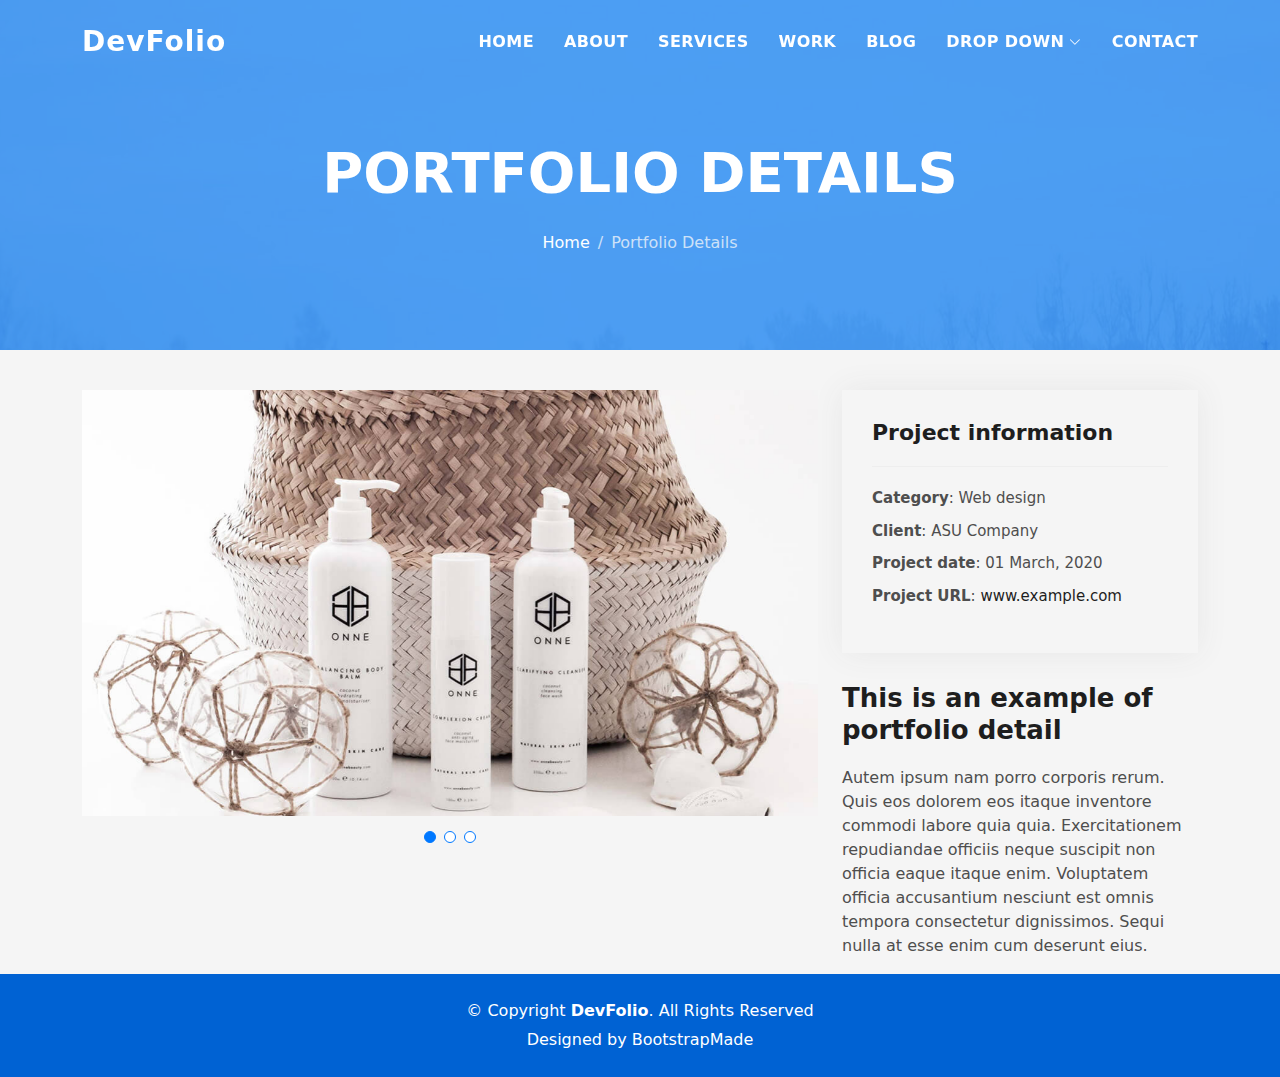
<file: portfolio-details.html>
<!DOCTYPE html>
<html lang="en">

<head>
  <meta charset="utf-8">
  <meta content="width=device-width, initial-scale=1.0" name="viewport">

  <title>DevFolio Bootstrap Portfolio Template - Portfolio Details</title>
  <meta content="" name="description">
  <meta content="" name="keywords">

  <!-- Favicons -->
  <link href="assets/img/favicon.png" rel="icon">
  <link href="assets/img/apple-touch-icon.png" rel="apple-touch-icon">

  <!-- Vendor CSS Files -->
  <link href="assets/vendor/bootstrap/css/bootstrap.min.css" rel="stylesheet">
  <link href="assets/vendor/bootstrap-icons/bootstrap-icons.css" rel="stylesheet">
  <link href="assets/vendor/glightbox/css/glightbox.min.css" rel="stylesheet">
  <link href="assets/vendor/swiper/swiper-bundle.min.css" rel="stylesheet">

  <!-- Template Main CSS File -->
  <link href="assets/css/style.css" rel="stylesheet">

  <!-- =======================================================
  * Template Name: DevFolio
  * Updated: Jan 29 2024 with Bootstrap v5.3.2
  * Template URL: https://bootstrapmade.com/devfolio-bootstrap-portfolio-html-template/
  * Author: BootstrapMade.com
  * License: https://bootstrapmade.com/license/
  ======================================================== -->
</head>

<body>

  <!-- ======= Header ======= -->
  <header id="header" class="fixed-top">
    <div class="container d-flex align-items-center justify-content-between">

      <h1 class="logo"><a href="index.html">DevFolio</a></h1>
      <!-- Uncomment below if you prefer to use an image logo -->
      <!-- <a href="index.html" class="logo"><img src="assets/img/logo.png" alt="" class="img-fluid"></a>-->

      <nav id="navbar" class="navbar">
        <ul>
          <li><a class="nav-link scrollto " href="#hero">Home</a></li>
          <li><a class="nav-link scrollto" href="#about">About</a></li>
          <li><a class="nav-link scrollto" href="#services">Services</a></li>
          <li><a class="nav-link scrollto " href="#work">Work</a></li>
          <li><a class="nav-link scrollto " href="#blog">Blog</a></li>
          <li class="dropdown"><a href="#"><span>Drop Down</span> <i class="bi bi-chevron-down"></i></a>
            <ul>
              <li><a href="#">Drop Down 1</a></li>
              <li class="dropdown"><a href="#"><span>Deep Drop Down</span> <i class="bi bi-chevron-right"></i></a>
                <ul>
                  <li><a href="#">Deep Drop Down 1</a></li>
                  <li><a href="#">Deep Drop Down 2</a></li>
                  <li><a href="#">Deep Drop Down 3</a></li>
                  <li><a href="#">Deep Drop Down 4</a></li>
                  <li><a href="#">Deep Drop Down 5</a></li>
                </ul>
              </li>
              <li><a href="#">Drop Down 2</a></li>
              <li><a href="#">Drop Down 3</a></li>
              <li><a href="#">Drop Down 4</a></li>
            </ul>
          </li>
          <li><a class="nav-link scrollto" href="#contact">Contact</a></li>
        </ul>
        <i class="bi bi-list mobile-nav-toggle"></i>
      </nav><!-- .navbar -->

    </div>
  </header><!-- End Header -->

  <div class="hero hero-single route bg-image" style="background-image: url(assets/img/overlay-bg.jpg)">
    <div class="overlay-mf"></div>
    <div class="hero-content display-table">
      <div class="table-cell">
        <div class="container">
          <h2 class="hero-title mb-4">Portfolio Details</h2>
          <ol class="breadcrumb d-flex justify-content-center">
            <li class="breadcrumb-item">
              <a href="#">Home</a>
            </li>
            <li class="breadcrumb-item active">Portfolio Details</li>
          </ol>
        </div>
      </div>
    </div>
  </div>

  <main id="main">

    <!-- ======= Portfolio Details Section ======= -->
    <section id="portfolio-details" class="portfolio-details">
      <div class="container">

        <div class="row gy-4">

          <div class="col-lg-8">
            <div class="portfolio-details-slider swiper">
              <div class="swiper-wrapper align-items-center">

                <div class="swiper-slide">
                  <img src="assets/img/portfolio-details-1.jpg" alt="">
                </div>

                <div class="swiper-slide">
                  <img src="assets/img/portfolio-details-2.jpg" alt="">
                </div>

                <div class="swiper-slide">
                  <img src="assets/img/portfolio-details-3.jpg" alt="">
                </div>

              </div>
              <div class="swiper-pagination"></div>
            </div>
          </div>

          <div class="col-lg-4">
            <div class="portfolio-info">
              <h3>Project information</h3>
              <ul>
                <li><strong>Category</strong>: Web design</li>
                <li><strong>Client</strong>: ASU Company</li>
                <li><strong>Project date</strong>: 01 March, 2020</li>
                <li><strong>Project URL</strong>: <a href="#">www.example.com</a></li>
              </ul>
            </div>
            <div class="portfolio-description">
              <h2>This is an example of portfolio detail</h2>
              <p>
                Autem ipsum nam porro corporis rerum. Quis eos dolorem eos itaque inventore commodi labore quia quia. Exercitationem repudiandae officiis neque suscipit non officia eaque itaque enim. Voluptatem officia accusantium nesciunt est omnis tempora consectetur dignissimos. Sequi nulla at esse enim cum deserunt eius.
              </p>
            </div>
          </div>

        </div>

      </div>
    </section><!-- End Portfolio Details Section -->

  </main><!-- End #main -->

  <!-- ======= Footer ======= -->
  <footer>
    <div class="container">
      <div class="row">
        <div class="col-sm-12">
          <div class="copyright-box">
            <p class="copyright">&copy; Copyright <strong>DevFolio</strong>. All Rights Reserved</p>
            <div class="credits">
              <!--
              All the links in the footer should remain intact.
              You can delete the links only if you purchased the pro version.
              Licensing information: https://bootstrapmade.com/license/
              Purchase the pro version with working PHP/AJAX contact form: https://bootstrapmade.com/buy/?theme=DevFolio
            -->
              Designed by <a href="https://bootstrapmade.com/">BootstrapMade</a>
            </div>
          </div>
        </div>
      </div>
    </div>
  </footer><!-- End  Footer -->

  <div id="preloader"></div>
  <a href="#" class="back-to-top d-flex align-items-center justify-content-center"><i class="bi bi-arrow-up-short"></i></a>

  <!-- Vendor JS Files -->
  <script src="assets/vendor/purecounter/purecounter_vanilla.js"></script>
  <script src="assets/vendor/bootstrap/js/bootstrap.bundle.min.js"></script>
  <script src="assets/vendor/glightbox/js/glightbox.min.js"></script>
  <script src="assets/vendor/swiper/swiper-bundle.min.js"></script>
  <script src="assets/vendor/typed.js/typed.umd.js"></script>
  <script src="assets/vendor/php-email-form/validate.js"></script>

  <!-- Template Main JS File -->
  <script src="assets/js/main.js"></script>

</body>

</html>
</file>
<file: assets/css/style.css>
body {
  background-color: #f5f5f5;
  color: #4e4e4e;
}

h1,
h2,
h3,
h4,
h5,
h6 {
  color: #1e1e1e;
}

a {
  color: #1e1e1e;
  text-decoration: none;
  transition: all 0.5s ease-in-out;
}

a:hover {
  color: #0078ff;
  text-decoration: none;
  transition: all 0.5s ease-in-out;
}

.p-r {
  position: relative;
}

.color-a {
  text-decoration: none;
  color: #0078ff;
}

.color-d {
  color: #f5f5f5;
}

.color-text-a {
  text-decoration: none;
  color: #4e4e4e;
}

.box-shadow,
.card-blog,
.work-box,
.service-box,
.paralax-mf {
  box-shadow: 0 13px 8px -10px rgba(0, 0, 0, 0.1);
}

.box-shadow-a,
.button:hover {
  text-decoration: none;
  box-shadow: 0 0 0 4px #cde1f8;
}

.display-5 {
  font-size: 2.5rem;
  font-weight: 300;
  line-height: 1.1;
}

.display-6 {
  font-size: 2rem;
  font-weight: 300;
  line-height: 1.1;
}

.avatar {
  width: 32px;
  height: 32px;
  margin-right: 4px;
  overflow: hidden;
}

.bg-image {
  background-repeat: no-repeat;
  background-attachment: fixed;
  background-size: cover;
  background-position: center center;
}

@media (max-width: 1024px) {
  .bg-image {
    background-attachment: scroll;
  }
}

.overlay-mf {
  background-color: #0078ff;
}

.overlay-mf {
  position: absolute;
  top: 0;
  left: 0px;
  padding: 0;
  height: 100%;
  width: 100%;
  opacity: 0.7;
}

.paralax-mf {
  position: relative;
  padding: 8rem 0;
}

.btn:hover {
  background-color: #0078ff;
  color: #fff;
}

.btn{
  margin-left: 10px;
  color: #0078ff;
}

.display-table {
  width: 100%;
  height: 100%;
  display: table;
}

.table-cell {
  display: table-cell;
  vertical-align: middle;
}

/*--/ Sections /--*/
.sect-4 {
  padding: 4rem 0;
}

.sect-pt4 {
  padding-top: 4rem;
}

.sect-mt4 {
  margin-top: 4rem;
}

/*--/ Title s /--*/
.title-s {
  font-weight: 600;
  color: #1e1e1e;
  font-size: 1.1rem;
}

/*--/ Title A /--*/
.title-box {
  margin-bottom: 4rem;
}

.title-a {
  text-decoration: none;
  font-size: 3rem;
  font-weight: bold;
  text-transform: uppercase;
}

.subtitle-a {
  text-decoration: none;
  color: #4e4e4e;
}

.line-mf {
  width: 40px;
  height: 5px;
  background-color: #0078ff;
  margin: 0 auto;
}

/*--/ Title Left /--*/
.title-box-2 {
  margin-bottom: 3rem;
}

.title-left {
  font-size: 2rem;
  position: relative;
}

.title-left:before {
  content: "";
  position: absolute;
  height: 3px;
  background-color: #0078ff;
  width: 100px;
  bottom: -12px;
}

/*------/ Box /------*/
.box-pl2 {
  padding-left: 2rem;
}

.box-shadow-full {
  padding: 3rem 1.25rem;
  position: relative;
  background-color: #fff;
  margin-bottom: 3rem;
  z-index: 2;
  box-shadow: 0 1px 1px 0 rgba(0, 0, 0, 0.06), 0 2px 5px 0 rgba(0, 0, 0, 0.2);
}

@media (min-width: 768px) {
  .box-shadow-full {
    padding: 3rem;
  }
}

/*------/ Socials /------*/
.socials {
  padding: 1.5rem 0;
}

.socials ul li {
  display: inline-block;
}

.socials .ico-circle {
  height: 40px;
  width: 40px;
  font-size: 1.2rem;
  border-radius: 50%;
  line-height: 1.6;
  margin: 0 15px 0 0;
  box-shadow: 0 0 0 3px #0078ff;
  transition: all 500ms ease;
}

.socials .ico-circle:hover {
  background-color: #0078ff;
  color: #fff;
  box-shadow: 0 0 0 3px #cde1f8;
  transition: all 500ms ease;
}

/*------/ Ul resect /------*/
.ul-resect,
.widget-tags ul,
.widget-sidebar .list-sidebar,
.box-comments .list-comments,
.blog-wrapper .post-meta ul,
.list-ico,
.socials ul {
  list-style: none;
  padding-left: 0;
  margin-bottom: 0;
}

.list-ico {
  line-height: 2;
}

.list-ico span {
  color: #0078ff;
  margin-right: 10px;
}

/*------/ Ico Circle /------*/
.ico-circle {
  height: 100px;
  width: 100px;
  font-size: 2rem;
  border-radius: 50%;
  line-height: 1.55;
  margin: 0 auto;
  text-align: center;
  box-shadow: 0 0 0 10px #0078ff;
  display: block;
}

/*------/ Owl Carousel /------*/
.owl-theme .owl-dots {
  text-align: center;
  margin-top: 18px;
}

.owl-theme .owl-dots .owl-dot {
  display: inline-block;
}

.owl-theme .owl-dots .owl-dot span {
  width: 18px;
  height: 7px;
  margin: 5px 5px;
  background: #cde1f8;
  border: 0px solid #cde1f8;
  display: block;
  transition: all 0.6s ease-in-out;
  cursor: pointer;
}

.owl-theme .owl-dots .owl-dot:hover span {
  background-color: #cde1f8;
}

.owl-theme .owl-dots .owl-dot.active span {
  background-color: #1B1B1B;
  width: 25px;
}

/*--/ Scrolltop s /--*/
.scrolltop-mf {
  position: relative;
  display: none;
}

.scrolltop-mf span {
  z-index: 999;
  position: fixed;
  width: 42px;
  height: 42px;
  background-color: #0078ff;
  opacity: 0.7;
  font-size: 1.6rem;
  line-height: 1.5;
  text-align: center;
  color: #fff;
  top: auto;
  left: auto;
  right: 30px;
  bottom: 50px;
  cursor: pointer;
  border-radius: 50%;
}

/*--------------------------------------------------------------
# Back to top button
--------------------------------------------------------------*/
.back-to-top {
  position: fixed;
  visibility: hidden;
  opacity: 0;
  right: 15px;
  bottom: 15px;
  z-index: 996;
  background: #0078ff;
  width: 40px;
  height: 40px;
  border-radius: 50px;
  transition: all 0.4s;
}

.back-to-top i {
  font-size: 28px;
  color: #fff;
  line-height: 0;
}

.back-to-top:hover {
  background: #298eff;
  color: #fff;
}

.back-to-top.active {
  visibility: visible;
  opacity: 1;
}

/*------/ Prelaoder /------*/
#preloader {
  position: fixed;
  top: 0;
  left: 0;
  right: 0;
  bottom: 0;
  z-index: 9999;
  overflow: hidden;
  background: #fff;
}

#preloader:before {
  content: "";
  position: fixed;
  top: calc(50% - 30px);
  left: calc(50% - 30px);
  border: 6px solid #f2f2f2;
  border-top: 6px solid #0078ff;
  border-radius: 50%;
  width: 60px;
  height: 60px;
  animation: animate-preloader 1s linear infinite;
}

@keyframes animate-preloader {
  0% {
    transform: rotate(0deg);
  }

  100% {
    transform: rotate(360deg);
  }
}

/*------/ Button /------*/
.button {
  display: inline-block;
  padding: 0.3rem 0.6rem;
  text-align: center;
  vertical-align: middle;
  -webkit-user-select: none;
  -moz-user-select: none;
  user-select: none;
  font-size: 1rem;
  border-radius: 0.3rem;
  border: 1px solid transparent;
  transition: all 500ms ease;
  cursor: pointer;
}

.button:focus {
  outline: 0;
}

.button:hover {
  background-color: #0062d3;
  color: #fff;
  transition: all 500ms ease;
}

.button-a {
  text-decoration: none;
  background-color: #0078ff;
  color: #fff;
  border-color: #cde1f8;
}

.button-big {
  padding: 0.9rem 2.3rem;
  font-size: 1.2rem;
}

.button-rouded {
  border-radius: 5rem;
}

.btn-lg {
  padding: 0.5rem 1rem;
  font-size: 1.25rem;
  line-height: 1.5;
  border-radius: 0.3rem;
}

/*--------------------------------------------------------------
# Header
--------------------------------------------------------------*/
#header {
  transition: all 0.5s;
  z-index: 997;
  padding: 20px 0;
}

#header .logo {
  font-size: 28px;
  margin: 0;
  padding: 0;
  font-weight: 600;
  letter-spacing: 1px;
}

#header .logo a {
  color: #fff;
}

#header .logo img {
  max-height: 40px;
}

#header.header-scrolled {
  background: rgba(0, 0, 0, 0.9);
  padding: 12px 0;
}
.carousel-item img{
  max-width: 1000px;
  height: 800px;
  margin: auto;
}
#carouselExampleIndicators{
  background-color: #0078ff;
  padding: 100px;
}

/*--------------------------------------------------------------
# Navigation Menu
--------------------------------------------------------------*/
/**
* Desktop Navigation 
*/
.navbar {
  padding: 0;
}

.navbar ul {
  margin: 0;
  padding: 0;
  display: flex;
  list-style: none;
  align-items: center;
}

.navbar li {
  position: relative;
}

.navbar>ul>li {
  white-space: nowrap;
  padding: 10px 0 10px 30px;
}

.navbar a,
.navbar a:focus {
  display: flex;
  align-items: center;
  justify-content: space-between;
  color: #fff;
  font-size: 16px;
  font-weight: 600;
  padding: 0;
  white-space: nowrap;
  transition: 0.3s;
  letter-spacing: 0.4px;
  position: relative;
  text-transform: uppercase;
}

.navbar a i,
.navbar a:focus i {
  font-size: 12px;
  line-height: 0;
  margin-left: 5px;
}

.navbar>ul>li>a:before {
  content: "";
  position: absolute;
  width: 100%;
  height: 2px;
  bottom: -6px;
  left: 0;
  width: 0;
  background-color: #fff;
  visibility: hidden;
  transition: all 0.3s ease-in-out 0s;
}

.navbar a:hover:before,
.navbar li:hover>a:before,
.navbar .active:before {
  visibility: visible;
  width: 80%;
}

.navbar a:hover,
.navbar .active,
.navbar .active:focus,
.navbar li:hover>a {
  color: #fff;
}

.navbar .dropdown ul {
  display: block;
  position: absolute;
  left: 30px;
  top: calc(100% + 30px);
  margin: 0;
  padding: 10px 0;
  z-index: 99;
  opacity: 0;
  visibility: hidden;
  background: #fff;
  box-shadow: 0px 0px 30px rgba(127, 137, 161, 0.25);
  transition: 0.3s;
}

.navbar .dropdown ul li {
  min-width: 200px;
}

.navbar .dropdown ul a {
  padding: 10px 20px;
  font-size: 14px;
  text-transform: none;
  color: #4e4e4e;
}

.navbar .dropdown ul a i {
  font-size: 12px;
}

.navbar .dropdown ul a:hover,
.navbar .dropdown ul .active:hover,
.navbar .dropdown ul li:hover>a {
  color: #0078ff;
}

.navbar .dropdown:hover>ul {
  opacity: 1;
  top: 100%;
  visibility: visible;
}

.navbar .dropdown .dropdown ul {
  top: 0;
  left: calc(100% - 30px);
  visibility: hidden;
}

.navbar .dropdown .dropdown:hover>ul {
  opacity: 1;
  top: 0;
  left: 100%;
  visibility: visible;
}

@media (max-width: 1366px) {
  .navbar .dropdown .dropdown ul {
    left: -90%;
  }

  .navbar .dropdown .dropdown:hover>ul {
    left: -100%;
  }
}

/**
* Mobile Navigation 
*/
.mobile-nav-toggle {
  color: #fff;
  font-size: 28px;
  cursor: pointer;
  display: none;
  line-height: 0;
  transition: 0.5s;
}

@media (max-width: 991px) {
  .mobile-nav-toggle {
    display: block;
  }

  .navbar ul {
    display: none;
  }
}

.navbar-mobile {
  position: fixed;
  overflow: hidden;
  top: 0;
  right: 0;
  left: 0;
  bottom: 0;
  background: rgba(78, 78, 78, 0.9);
  transition: 0.3s;
  z-index: 999;
}

.navbar-mobile .mobile-nav-toggle {
  position: absolute;
  top: 15px;
  right: 15px;
}

.navbar-mobile ul {
  display: block;
  position: absolute;
  top: 55px;
  right: 15px;
  bottom: 15px;
  left: 15px;
  padding: 10px 0;
  background-color: #fff;
  overflow-y: auto;
  transition: 0.3s;
}

.navbar-mobile>ul>li {
  padding: 0;
}

.navbar-mobile a:hover:before,
.navbar-mobile li:hover>a:before,
.navbar-mobile .active:before {
  visibility: hidden;
}

.navbar-mobile a,
.navbar-mobile a:focus {
  padding: 10px 20px;
  font-size: 15px;
  color: #4e4e4e;
}

.navbar-mobile a:hover,
.navbar-mobile .active,
.navbar-mobile li:hover>a {
  color: #0078ff;
}

.navbar-mobile .getstarted,
.navbar-mobile .getstarted:focus {
  margin: 15px;
}

.navbar-mobile .dropdown ul {
  position: static;
  display: none;
  margin: 10px 20px;
  padding: 10px 0;
  z-index: 99;
  opacity: 1;
  visibility: visible;
  background: #fff;
  box-shadow: 0px 0px 30px rgba(127, 137, 161, 0.25);
}

.navbar-mobile .dropdown ul li {
  min-width: 200px;
}

.navbar-mobile .dropdown ul a {
  padding: 10px 20px;
}

.navbar-mobile .dropdown ul a i {
  font-size: 12px;
}

.navbar-mobile .dropdown ul a:hover,
.navbar-mobile .dropdown ul .active:hover,
.navbar-mobile .dropdown ul li:hover>a {
  color: #0078ff;
}

.navbar-mobile .dropdown>.dropdown-active {
  display: block;
}

/*--------------------------------------------------------------
# Hero Section
--------------------------------------------------------------*/
.hero {
  height: 100vh;
  position: relative;
  color: #fff;
}

.hero .hero-content {
  text-align: center;
  position: absolute;
}

.hero .overlay-itro {
  background-color: rgba(0, 0, 0, 0.6);
  position: absolute;
  top: 0;
  left: 0px;
  padding: 0;
  height: 100%;
  width: 100%;
  opacity: 0.9;
}

.hero .hero-title {
  color: #fff;
  font-weight: 600;
  font-size: 3rem;
}

@media (min-width: 768px) {
  .hero .hero-title {
    font-size: 4.5rem;
  }
}

.hero .hero-subtitle {
  font-size: 1.5rem;
  font-weight: 600;
}

@media (min-width: 768px) {
  .hero .hero-subtitle {
    font-size: 2.5rem;
  }
}

.hero .text-slider-items {
  display: none;
}

.hero-single {
  height: 350px;
}

.hero-single .hero-content {
  margin-top: 30px;
}

.hero-single .hero-title {
  text-transform: uppercase;
  font-size: 3rem;
}

@media (min-width: 768px) {
  .hero-single .hero-title {
    font-size: 3.5rem;
  }
}

.hero-single .breadcrumb {
  background-color: transparent;
  color: #0078ff;
}

.hero-single .breadcrumb .breadcrumb-item:before {
  color: #cde1f8;
}

.hero-single .breadcrumb .breadcrumb-item.active {
  color: #cde1f8;
}

.hero-single .breadcrumb a {
  color: #fff;
}

/*--------------------------------------------------------------
# About
--------------------------------------------------------------*/
.about-mf .box-shadow-full {
  padding-top: 4rem;
  padding-bottom: 4rem;
}

.about-mf .about-img {
  margin-bottom: 2rem;
}

.about-mf .about-img img {
  margin-left: 10px;
}

@media (min-width: 767px) {
  .about-mf .box-pl2 {
    margin-top: 3rem;
    padding-left: 0rem;
  }
}

.skill-mf span {
  color: #4e4e4e;
}

.skill-mf .progress {
  background-color: #cde1f8;
  margin: 0.5rem 0 1.2rem 0;
  border-radius: 0;
  height: 0.7rem;
}

.skill-mf .progress .progress-bar {
  height: 0.7rem;
  background-color: #0078ff;
}

/*--------------------------------------------------------------
# Services
--------------------------------------------------------------*/
.service-box {
  background-color: #fff;
  padding: 2.5rem 1.3rem;
  border-radius: 1rem;
  margin-bottom: 3rem;
  text-align: center;
}

.service-box:hover .ico-circle {
  transition: all 500ms ease;
  color: #fff;
  background-color: #0078ff;
  box-shadow: 0 0 0 10px #cde1f8;
}

.service-box .service-ico {
  margin-bottom: 1rem;
  color: #1e1e1e;
}

.service-box .ico-circle {
  transition: all 500ms ease;
  display: inline-flex;
  align-items: center;
  justify-content: center;
}

.service-box .ico-circle i {
  line-height: 0;
  font-size: 40px;
}

.service-box .s-title {
  font-size: 1.4rem;
  text-transform: uppercase;
  text-align: center;
  padding: 0.4rem 0;
}

.service-box .s-description {
  color: #4e4e4e;
}

/*--------------------------------------------------------------
# Counter
--------------------------------------------------------------*/
.counter-box {
  color: #fff;
  text-align: center;
}

@media (min-width: 577px) {
  .counter-box {
    margin-bottom: 1.8rem;
  }
}

.counter-ico {
  margin-bottom: 1rem;
}

.counter-ico .ico-circle {
  height: 60px;
  width: 60px;
  line-height: 1.5;
  box-shadow: 0 0 0 10px #cde1f8;
}

.counter-num .counter {
  font-size: 2rem;
  margin-bottom: 0;
}

/*--------------------------------------------------------------
# Portfolio
--------------------------------------------------------------*/
.work-box {
  margin-bottom: 3rem;
  -webkit-backface-visibility: hidden;
  backface-visibility: hidden;
  background-color: #fff;
}

.work-box:hover img {
  transform: scale(1.3);
}

.work-img {
  display: block;
  overflow: hidden;
}

.work-img img {
  transition: all 1s;
}

.work-content {
  padding: 2rem 3% 1rem 4%;
}

.work-content .w-more {
  color: #4e4e4e;
  font-size: 0.8rem;
}

.work-content .w-more .w-ctegory {
  color: #0078ff;
}

.work-content .w-like {
  font-size: 2.5rem;
  color: #0078ff;
  float: right;
}

.work-content .w-like a {
  color: #0078ff;
}

.work-content .w-like .num-like {
  font-size: 0.7rem;
}

.w-title {
  font-size: 1.2rem;
}
.lang p{
  display: flex;
  flex-direction: column;
  align-items: center;
}
.lang{
  display: flex;
  justify-content: space-between;
  padding-right:50px;
}

/*--------------------------------------------------------------
# Portfolio Details
--------------------------------------------------------------*/
.portfolio-details {
  padding-top: 40px;
}

.portfolio-details .portfolio-details-slider img {
  width: 100%;
}

.portfolio-details .portfolio-details-slider .swiper-pagination {
  margin-top: 20px;
  position: relative;
}

.portfolio-details .portfolio-details-slider .swiper-pagination .swiper-pagination-bullet {
  width: 12px;
  height: 12px;
  background-color: #fff;
  opacity: 1;
  border: 1px solid #0078ff;
}

.portfolio-details .portfolio-details-slider .swiper-pagination .swiper-pagination-bullet-active {
  background-color: #0078ff;
}

.portfolio-details .portfolio-info {
  padding: 30px;
  box-shadow: 0px 0 30px rgba(78, 78, 78, 0.08);
}

.portfolio-details .portfolio-info h3 {
  font-size: 22px;
  font-weight: 700;
  margin-bottom: 20px;
  padding-bottom: 20px;
  border-bottom: 1px solid #eee;
}

.portfolio-details .portfolio-info ul {
  list-style: none;
  padding: 0;
  font-size: 15px;
}

.portfolio-details .portfolio-info ul li+li {
  margin-top: 10px;
}

.portfolio-details .portfolio-description {
  padding-top: 30px;
}

.portfolio-details .portfolio-description h2 {
  font-size: 26px;
  font-weight: 700;
  margin-bottom: 20px;
}

.portfolio-details .portfolio-description p {
  padding: 0;
}

/*--------------------------------------------------------------
# Testimonials
--------------------------------------------------------------*/
.testimonial-box {
  color: #fff;
  text-align: center;
}

.testimonial-box .author-test {
  margin-top: 1rem;
}

.testimonial-box .author-test img {
  margin: 0 auto;
}

.testimonial-box .author {
  color: #fff;
  text-transform: uppercase;
  font-weight: 600;
  margin: 1rem 0;
  display: block;
  font-size: 1.4rem;
}

.testimonial-box .comit {
  font-size: 2rem;
  color: #0078ff;
  background-color: #fff;
  width: 52px;
  height: 52px;
  display: block;
  margin: 0 auto;
  border-radius: 50%;
  line-height: 1.6;
}

@media (min-width: 768px) {
  .testimonial-box .description {
    padding: 0 5rem;
  }
}

@media (min-width: 992px) {
  .testimonial-box .description {
    padding: 0 8rem;
  }
}

@media (min-width: 1200px) {
  .testimonial-box .description {
    padding: 0 13rem;
  }
}

.swiper-pagination {
  margin-top: 20px;
  position: relative;
}

.swiper-pagination .swiper-pagination-bullet {
  width: 12px;
  height: 12px;
  background-color: rgba(255, 255, 255, 0.4);
  opacity: 1;
}

.swiper-pagination .swiper-pagination-bullet-active {
  background-color: #fff;
}

/*--------------------------------------------------------------
# Contact
--------------------------------------------------------------*/
.footer-paralax {
  padding: 4rem 0 0 0;
}

.contact-mf {
  margin-top: 4rem;
}

@media (min-width: 767px) {
  .contact-mf .box-pl2 {
    margin-top: 3rem;
    padding-left: 0rem;
  }
}

.php-email-form .error-message {
  display: none;
  color: #fff;
  background: #ed3c0d;
  text-align: center;
  padding: 15px;
  font-weight: 600;
}

.php-email-form .sent-message {
  display: none;
  color: #fff;
  background: #18d26e;
  text-align: center;
  padding: 15px;
  font-weight: 600;
}

.php-email-form .loading {
  display: none;
  background: #fff;
  text-align: center;
  padding: 15px;
}

.php-email-form .loading:before {
  content: "";
  display: inline-block;
  border-radius: 50%;
  width: 24px;
  height: 24px;
  margin: 0 10px -6px 0;
  border: 3px solid #18d26e;
  border-top-color: #eee;
  animation: animate-loading 1s linear infinite;
}

.php-email-form input,
.php-email-form textarea {
  border-radius: 0;
  box-shadow: none;
  font-size: 14px;
}

.php-email-form input:focus,
.php-email-form textarea:focus {
  border-color: #0078ff;
}

.php-email-form input {
  padding: 10px 15px;
}

.php-email-form textarea {
  padding: 12px 15px;
  margin-bottom: 0;
}

.php-email-form button[type=submit] {
  background: #0078ff;
  border: 0;
  padding: 10px 24px;
  color: #fff;
  transition: 0.4s;
}

.php-email-form button[type=submit]:hover {
  background: #3393ff;
}

@keyframes animate-loading {
  0% {
    transform: rotate(0deg);
  }

  100% {
    transform: rotate(360deg);
  }
}

/*--------------------------------------------------------------
# Blog
--------------------------------------------------------------*/
@media (min-width: 767px) {
  .card-blog {
    margin-bottom: 3rem;
  }
}

.card-blog .card-body {
  position: relative;
}

.card-blog .card-category-box {
  position: absolute;
  text-align: center;
  top: -16px;
  left: 15px;
  right: 15px;
  line-height: 25px;
  overflow: hidden;
}

.card-blog .card-category {
  display: inline-block;
  color: #fff;
  padding: 0 15px 5px;
  overflow: hidden;
  background-color: #0078ff;
  border-radius: 4px;
}

.card-blog .card-category .category {
  color: #fff;
  display: inline-block;
  text-transform: uppercase;
  font-size: 0.7rem;
  letter-spacing: 0.1px;
  margin-bottom: 0;
}

.card-blog .card-title {
  font-size: 1.3rem;
  margin-top: 0.6rem;
}

.card-blog .card-description {
  color: #4e4e4e;
}

.card-blog .post-author {
  display: inline-block;
}

.card-blog .post-date {
  color: #4e4e4e;
  display: inline-block;
  float: right;
}

/*--------------------------------------------------------------
# Blog Single
--------------------------------------------------------------*/
.post-box,
.form-comments,
.box-comments,
.widget-sidebar {
  padding: 2rem;
  background-color: #fff;
  margin-bottom: 3rem;
}

@media (min-width: 768px) {

  .post-box,
  .form-comments,
  .box-comments,
  .widget-sidebar {
    padding: 3rem;
  }
}

.blog-wrapper .article-title {
  font-size: 1.5rem;
}

@media (min-width: 768px) {
  .blog-wrapper .article-title {
    font-size: 1.9rem;
  }
}

.blog-wrapper .post-meta {
  margin: 1rem 0;
}

.blog-wrapper .post-meta ul {
  border-left: 4px solid #0078ff;
  margin-top: 1rem;
}

.blog-wrapper .post-meta ul li {
  display: inline-block;
  margin-left: 15px;
}

.blog-wrapper .post-meta ul a {
  color: #0078ff;
}

.blog-wrapper .post-meta ul span {
  color: #1e1e1e;
}

.blog-wrapper .blockquote {
  border-left: 4px solid #0078ff;
  padding: 18px;
  font-style: italic;
}

/*------/ Comments /------*/
.box-comments .list-comments li {
  padding-bottom: 40px;
}

.box-comments .list-comments .comment-avatar {
  display: table-cell;
  vertical-align: top;
}

.box-comments .list-comments .comment-avatar img {
  width: 80px;
  height: 80px;
}

.box-comments .list-comments .comment-author {
  font-size: 1.3rem;
}

@media (min-width: 768px) {
  .box-comments .list-comments .comment-author {
    font-size: 1.5rem;
  }
}

.box-comments .list-comments .comment-details {
  display: table-cell;
  vertical-align: top;
  padding-left: 25px;
}

.box-comments .list-comments a {
  color: #0078ff;
}

.box-comments .list-comments span {
  color: #1e1e1e;
  font-style: italic;
}

.box-comments .comment-children {
  margin-left: 40px;
}

/*------/ Sidebar /------*/
.widget-sidebar .sidebar-title {
  font-size: 1.6rem;
  font-weight: 600;
  border-left: 5px solid #0078ff;
  padding-left: 15px;
  text-transform: uppercase;
  margin-bottom: 1.5rem;
}

.widget-sidebar .list-sidebar li {
  position: relative;
  padding: 6px 0 6px 24px;
}

.widget-sidebar .list-sidebar li:before {
  position: absolute;
  content: "";
  width: 10px;
  height: 1px;
  left: 0;
  background-color: #0078ff;
  top: 20px;
}

.sidebar-search input {
  background-color: #fff;
  border-radius: 0;
  transition: all 0.5s ease-in-out;
}

.sidebar-search .btn-search {
  background-color: #0078ff;
  border-color: #0078ff;
  border-radius: 0;
  padding-left: 20px;
  padding-right: 20px;
}

.widget-tags ul li {
  display: inline-block;
  background-color: #0078ff;
  padding: 0.2rem 0.6rem;
  margin-bottom: 0.5rem;
  border-radius: 15px;
}

.widget-tags ul li a {
  color: #fff;
}

/*--------------------------------------------------------------
# Footer
--------------------------------------------------------------*/
footer {
  text-align: center;
  color: #fff;
  padding: 25px 0;
  background: #0062d3;
}

footer .copyright {
  margin-bottom: 0.3rem;
}

footer .credits {
  margin-bottom: 0;
}

footer .credits a {
  color: #fff;
}
</file>
